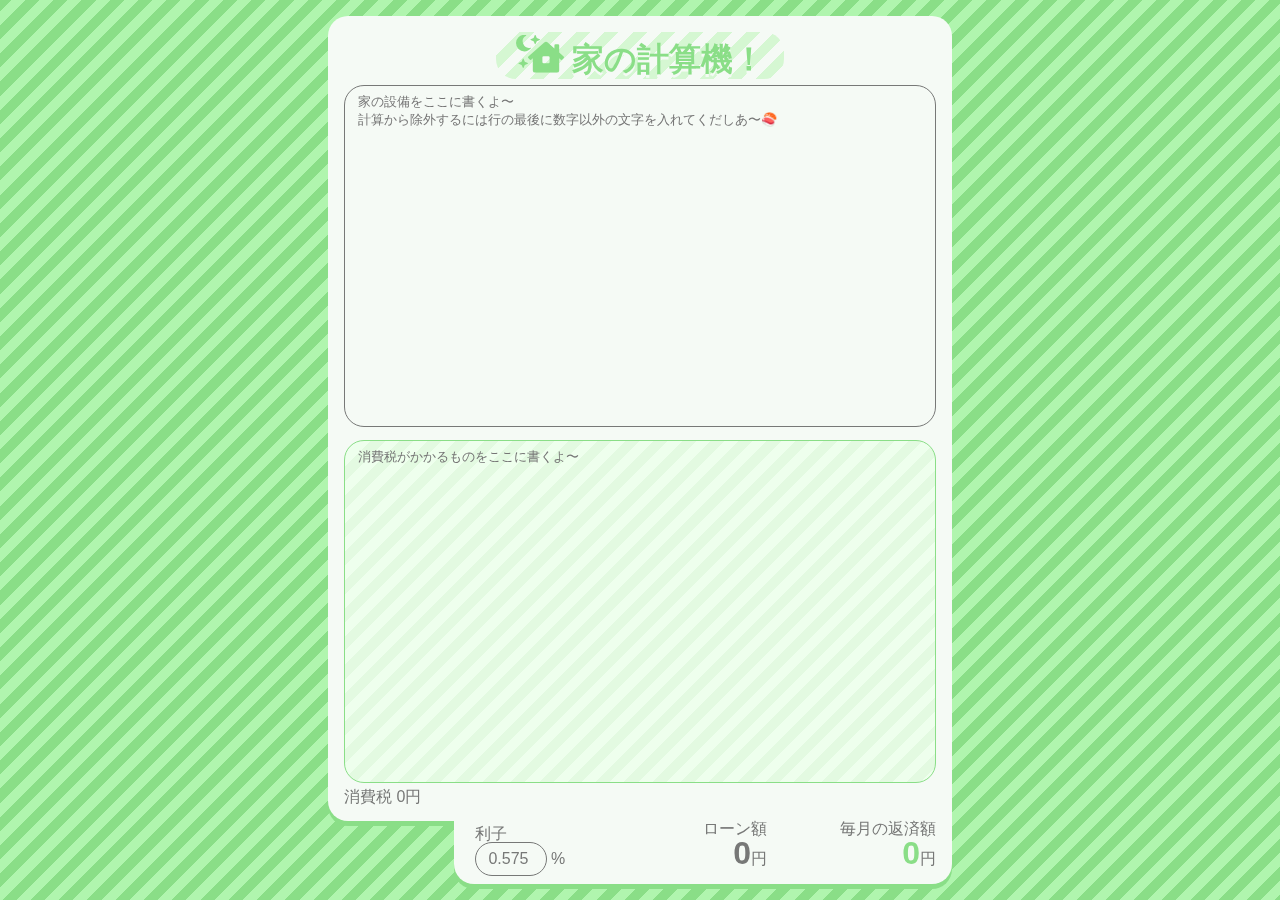
<file: index.html>
<html>
<head>
	<meta charset="utf-8">
	<meta name="viewport" content="width=device-width, initial-scale=1.0, viewport-fit=cover">
	<link rel="stylesheet" href="reset.css">
	<style>
		html {
			height: 100%;
			background-color: #b0f5ae;
			min-height: -webkit-fill-available;
		}

		body {
			text-align: center;
			font-family: sans-serif;
			color: #777877;
			padding: 1em;
		}

		#bgDiv {
			background-image: repeating-linear-gradient(
				-45deg,
				#b0f5ae,
				#b0f5ae 10px,
				#8ade87 10px,
				#8ade87 20px
			);
			position: fixed;
			width: 100%;
			height: 200% !important;
			background-size: cover;
			top: 0;
			left: 0;
		}

		#house {
			width: 1.5em;
			margin-right: 0.25em;
			position: relative;
			top: 50%;
			transform: translateY(-50%);
		}

		#title {
			font-size: 2em;
			font-weight: bold;
			color: #8ade87;
			display: inline-block;
			width: 9em;
			padding: 0em 0 0.1em 0;
			text-shadow: 0 3px #f5faf5;
			align-self: center;
			background: repeating-linear-gradient(
				-45deg,
				#f5faf5,
				#f5faf5 10px,
				#d5f7d2 10px,
				#d5f7d2 20px
			);
			border-radius: 20px;
		}
		#houseIcon {
			background: yellow;
		}

		#div1 {
/*			background: #f5faf5;*/
/*			background: blue;*/
			width: 50%;
			height: 100%;
			position: relative;
			display: flex;
			flex-direction: column;
/*			top: 45%;*/
			left: 50%;
			transform: translateX(-50%);
/*			padding: 1em;*/
			box-sizing: border-box;
			color: inherit;
		}

		#whiteArea {
			display: flex;
			flex: 1;
			flex-direction: column;
/*			height: 100%;*/
			position: relative;
			border-radius: 20px 20px 0 20px;
			padding: 1em;
			box-sizing: border-box;
			color: inherit;			
		}
		#whiteArea, #results {
			background: #f5faf5;
		}

		#contents, #taxedContents {
			width: 100%;
/*			height: 20em;*/
			max-width: 100%;
			font-size: 1em;
			flex: 1;
			border: 1px solid #777877;
			background: inherit;
			border-radius: 20px;
			resize: none;
			padding: 0.5em 1em 0.5em 1em;
			color: inherit;
			margin: 0.5em 0 0.5em 0;
		}

		#taxedContents {
			border-color: #8ade87;
/*			background: #b0f5ae;*/
			background: repeating-linear-gradient(
				-45deg,
				#eeffed,
				#eeffed 10px,
				#e3fae1 10px,
				#e3fae1 20px
			);
			color: #0e470c;
		}

		#taxDiv {
/*			background: pink;*/
			text-align: left;
		}

		#results {
			position: relative;
/*			background: yellow;*/
			align-self: flex-end;
			text-align: right;
/*			width: min-content;*/
/*			right: 0;*/
/*			bottom: -3em;*/
			padding: 0 1em 0.5em 1em;
			box-sizing: border-box;
			border-radius: 0 0 20px 20px;
		}
		#whiteArea, #results {
			box-shadow: 0 5px #8ade87;
		}

		#results > div {
			display: inline-block;
		}

		#whitespace {
			flex-grow: 6 !important;
		}

		.bigText {
			font-weight: bold;
			font-size: 2em;
		}
		.maitsuki {
			color: #8ade87;
		}

		#risiDiv {
/*			background: brown;*/
			text-align: left;
			width: 6em;
			flex-grow: 0.1;
		}
		#loangakuDiv {
/*			background: cyan;*/
			width: 12em;
		}
		#maitsukiDiv {
/*			background: magenta;*/
			width: 10em;
		}
		#loangakuDiv, #maitsukiDiv {
			text-align: right;
			flex-grow: 1;
		}

		#risi {
			line-height: 2em;
			font-size: 1em;
			border: 1px solid #777877;
			border-radius: 20px;
			background: inherit;
			-moz-appearance: textfield;
			color: #777877;
			padding: 0 0 0 0.8em;
			width: 4.5em;
		}

		#spacerDiv {
			display: none;
		}

		@media only screen and (min-device-width: 100px) and (max-device-width: 1000px) {
			#div1 {
				width: 100%;
				transform: translateX(-50%);
			}
			#whiteArea {
				border-radius: 20px 20px 0 0;
			}
			#results {
				width: 100%;
				display: flex;
				flex-flow: row wrap;
			}
			#risiDiv {
				flex-grow: 100;
			}
			#loangakuDiv {
				flex-grow: 1;
			}
			#maitsukiDiv {
				padding-top: 1em;
			}
			#spacerDiv {
				display: block;
				width: 100%;
				height: 1px;
			}
		}

	</style>
</head>
<body onload="changed()">
	<div id="bgDiv"></div>
	<div id="div1">
		<div id="whiteArea">
			<div id="title">
				<img src="house-night.svg" id="house">家の計算機！
			</div>
			<textarea id="contents" name="contents" placeholder="家の設備をここに書くよ〜
計算から除外するには行の最後に数字以外の文字を入れてくだしあ〜🍣" oninput="changed()"></textarea>
			<textarea id="taxedContents" name="taxedContents" placeholder="消費税がかかるものをここに書くよ〜" oninput="changed()"></textarea>
			<div id="taxDiv">消費税 <span id="tax">0</span>円</div>
		</div>
		<div id="results">
			<div id="whitespace"></div>
			<div id="risiDiv">
				利子<br>
				<input type="number" id="risi" name="利子" min="0" max="100" step="0.001" value="0.575" oninput="changed()"> %
			</div>

			<div id="loangakuDiv">
				ローン額<br>
				<span class="bigText" id="loangaku">0</span>円
			</div>
			<div id="spacerDiv"></div>
			<div id="maitsukiDiv">
				毎月の返済額<br>
				<span class="bigText maitsuki" id="maitsuki">0</span>円
			</div>
		</div>
	</div>
</body>
</html>

<script>
	let taxRate = 10/100
	let years = 35

	function changed() {
		let textArea = document.getElementById("contents")
		let taxedTextArea = document.getElementById("taxedContents")

		let regex = /\-?\d+$/gm
		let match
		let risi = document.getElementById("risi").value
		let loangaku = document.getElementById("loangaku")
		let maitsuki = document.getElementById("maitsuki")
		let tax = document.getElementById("tax")

		let contents = textArea.value.replaceAll(",","")
		let taxedContents = taxedTextArea.value.replaceAll(",","")

		let taxedTotal = 0
		let totalTax = 0
		while ((match = regex.exec(taxedContents)) !== null) {
			taxedTotal += parseInt(match[0])
		}
		totalTax = taxedTotal * taxRate
		totalTax = Math.round(totalTax)
		tax.innerHTML = numberWithCommas(totalTax)

		let total = 0
		while ((match = regex.exec(contents)) !== null) {
			total += parseInt(match[0])
		}
		total += taxedTotal
		total += totalTax

		loangaku.innerHTML = numberWithCommas(total)
		if (risi=="" || isNaN(risi)) {
			maitsuki.innerHTML = "???"
		} else {
			//let maitsukiResult = total * (1+risi/100) / (12*years)
			let getsuri = risi/100/12
			let maitsukiResult = total * getsuri * Math.pow(1+getsuri,12*years)/(Math.pow(1+getsuri,12*years)-1)
			maitsuki.innerHTML = numberWithCommas(Math.round(maitsukiResult))
		}
	}

	function numberWithCommas(x) { return x.toString().replace(/\B(?=(\d{3})+(?!\d))/g, ",") }
</script>
</file>
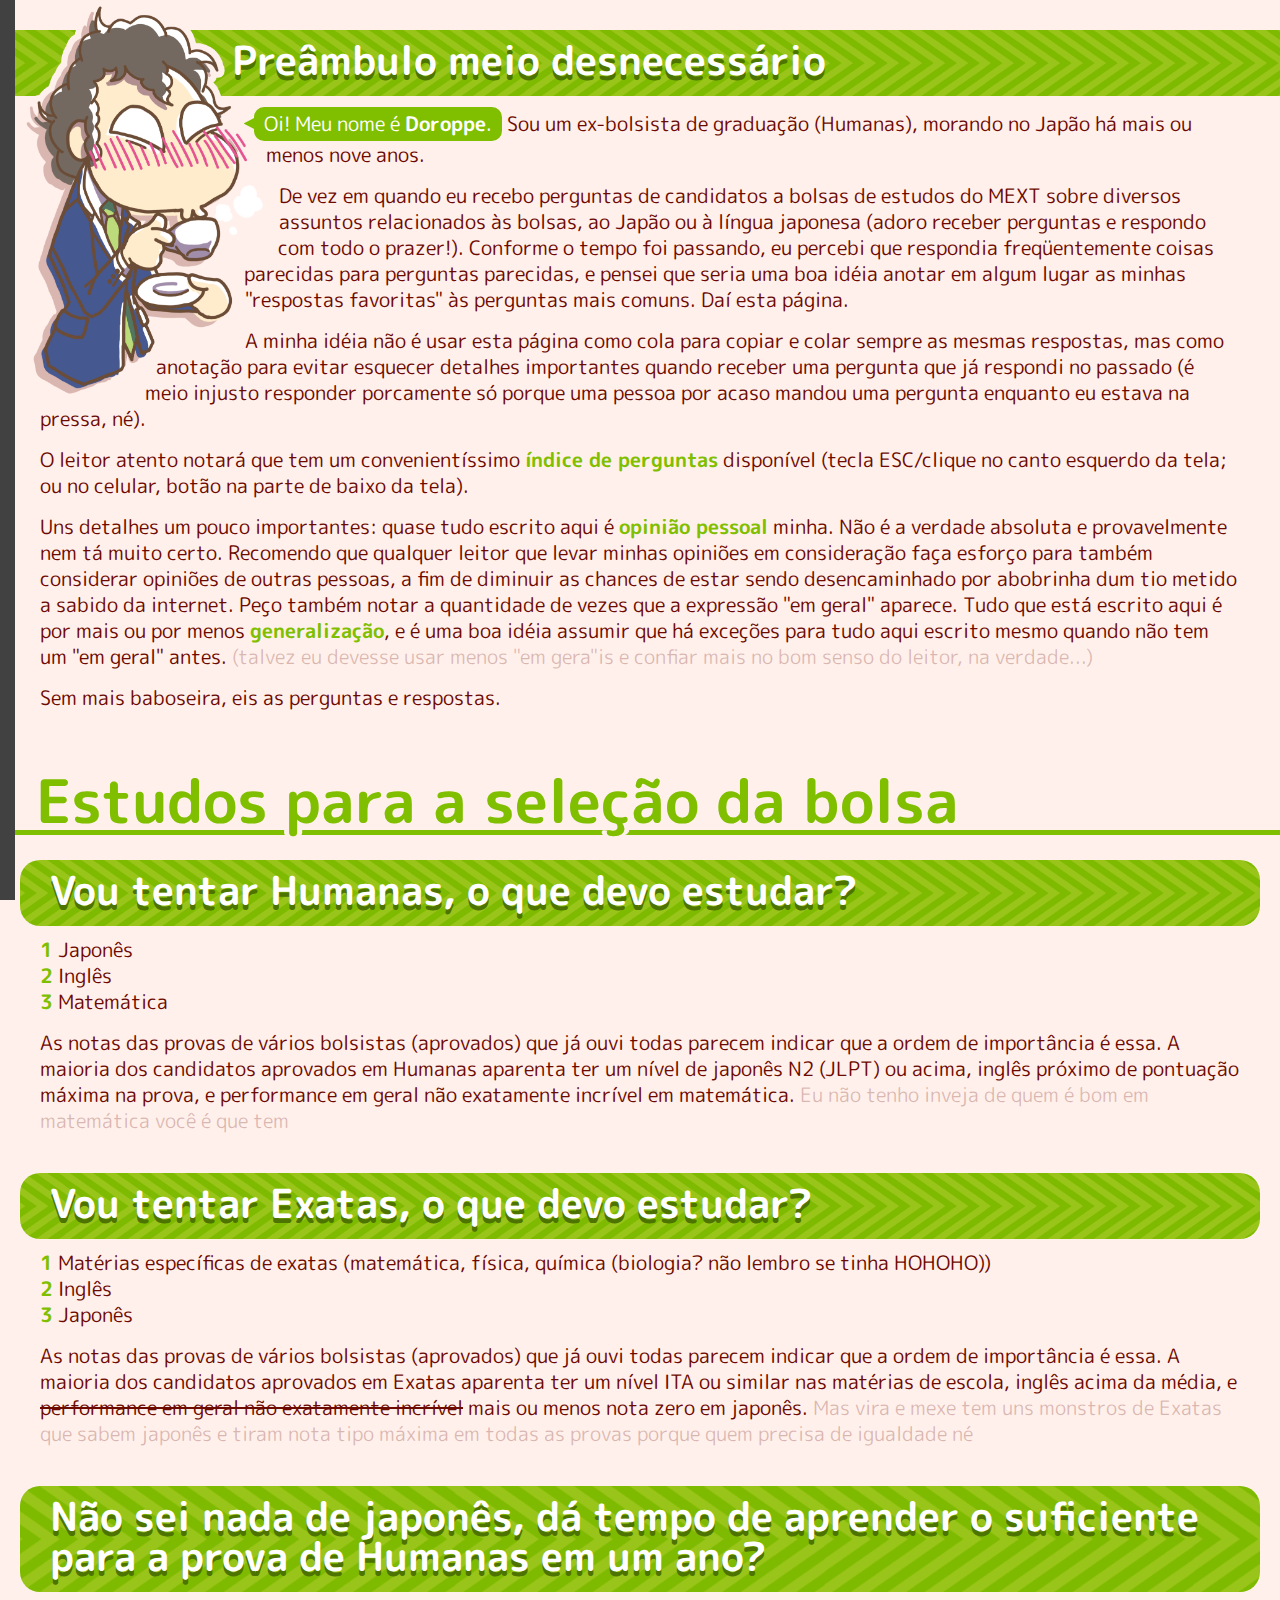
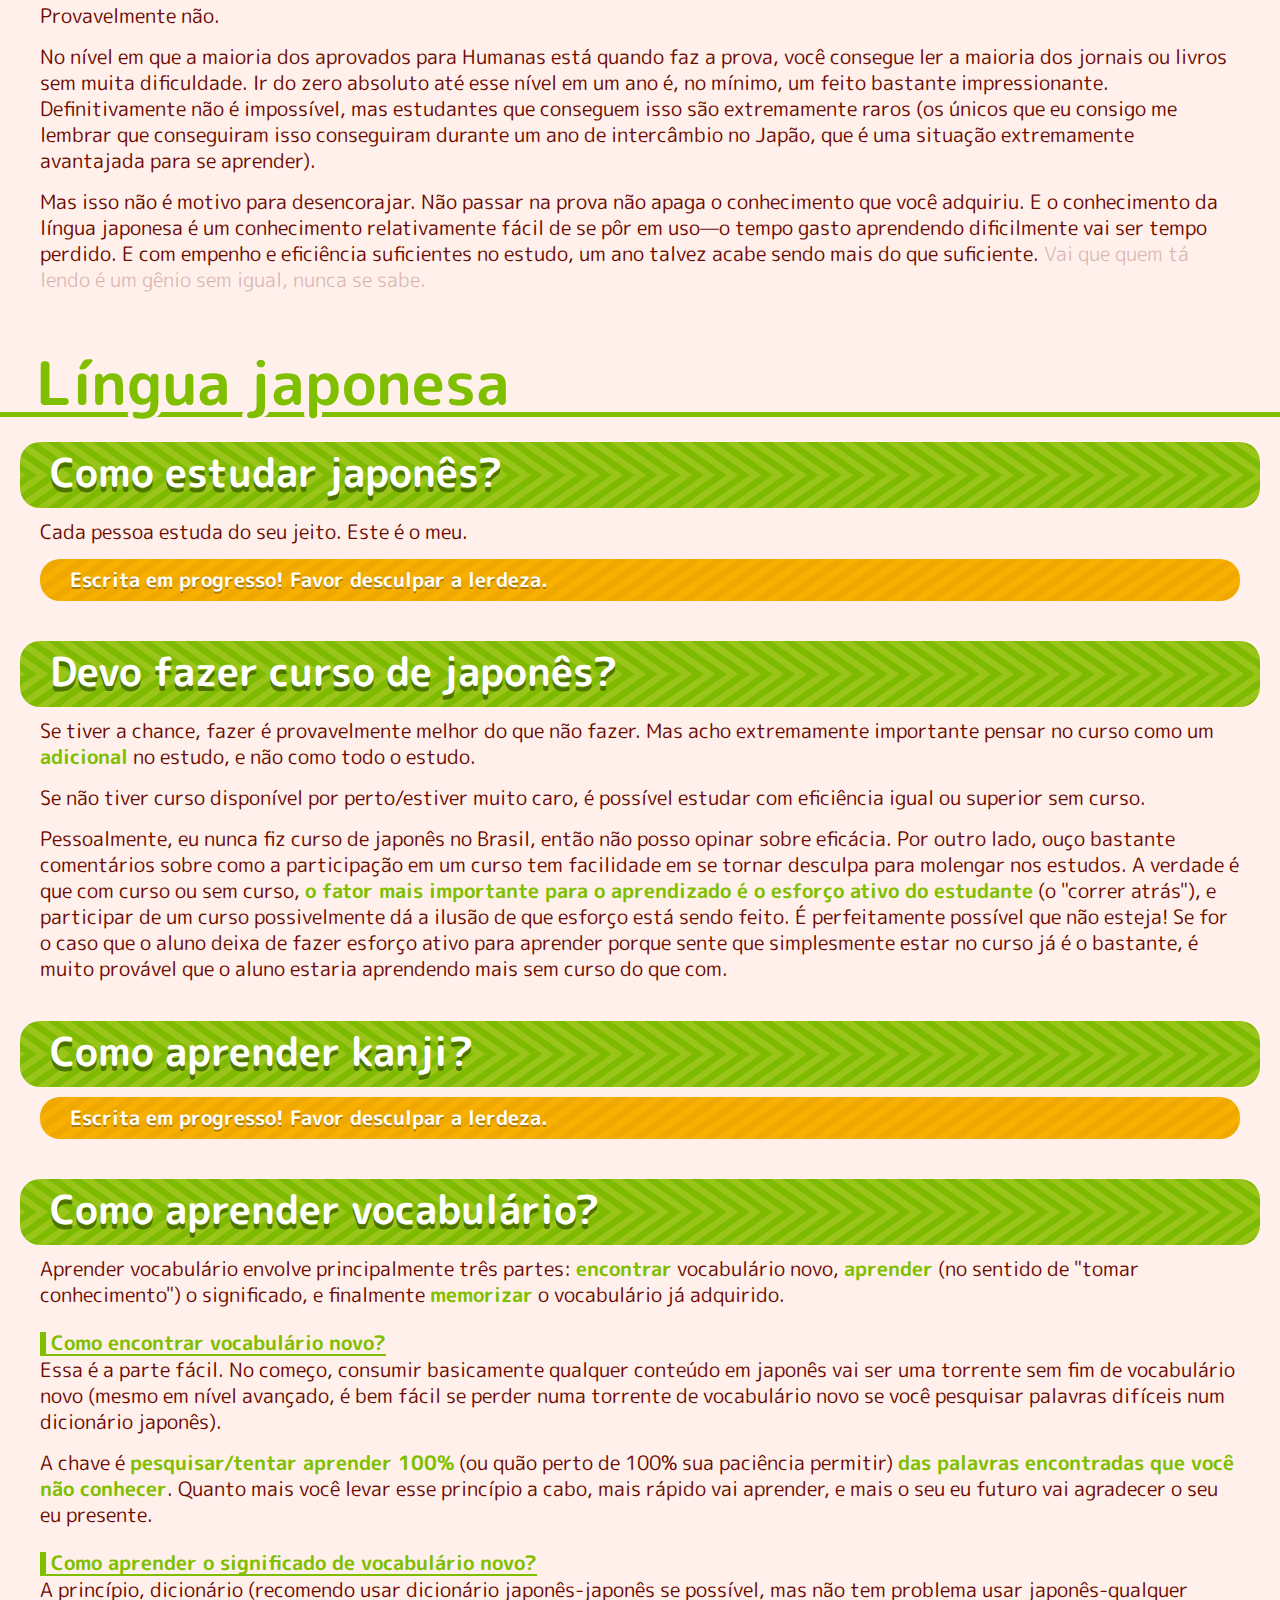
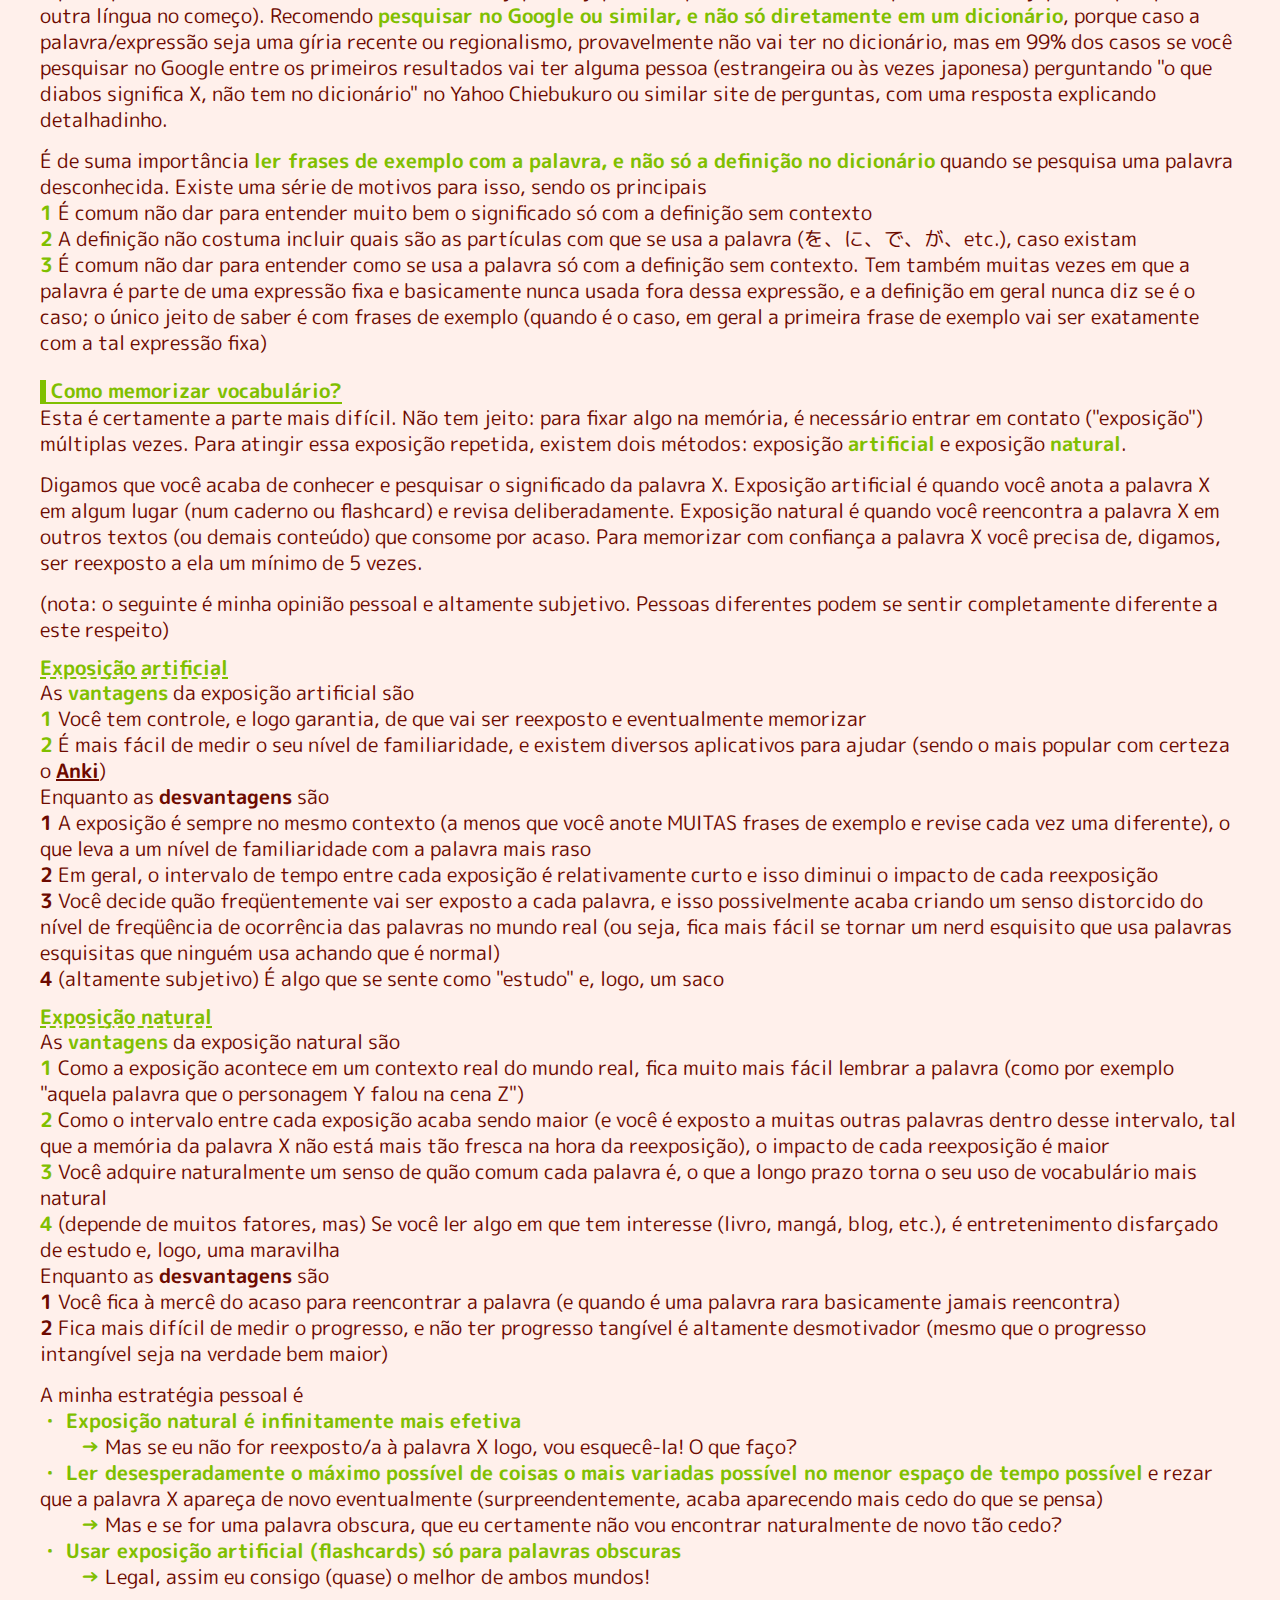
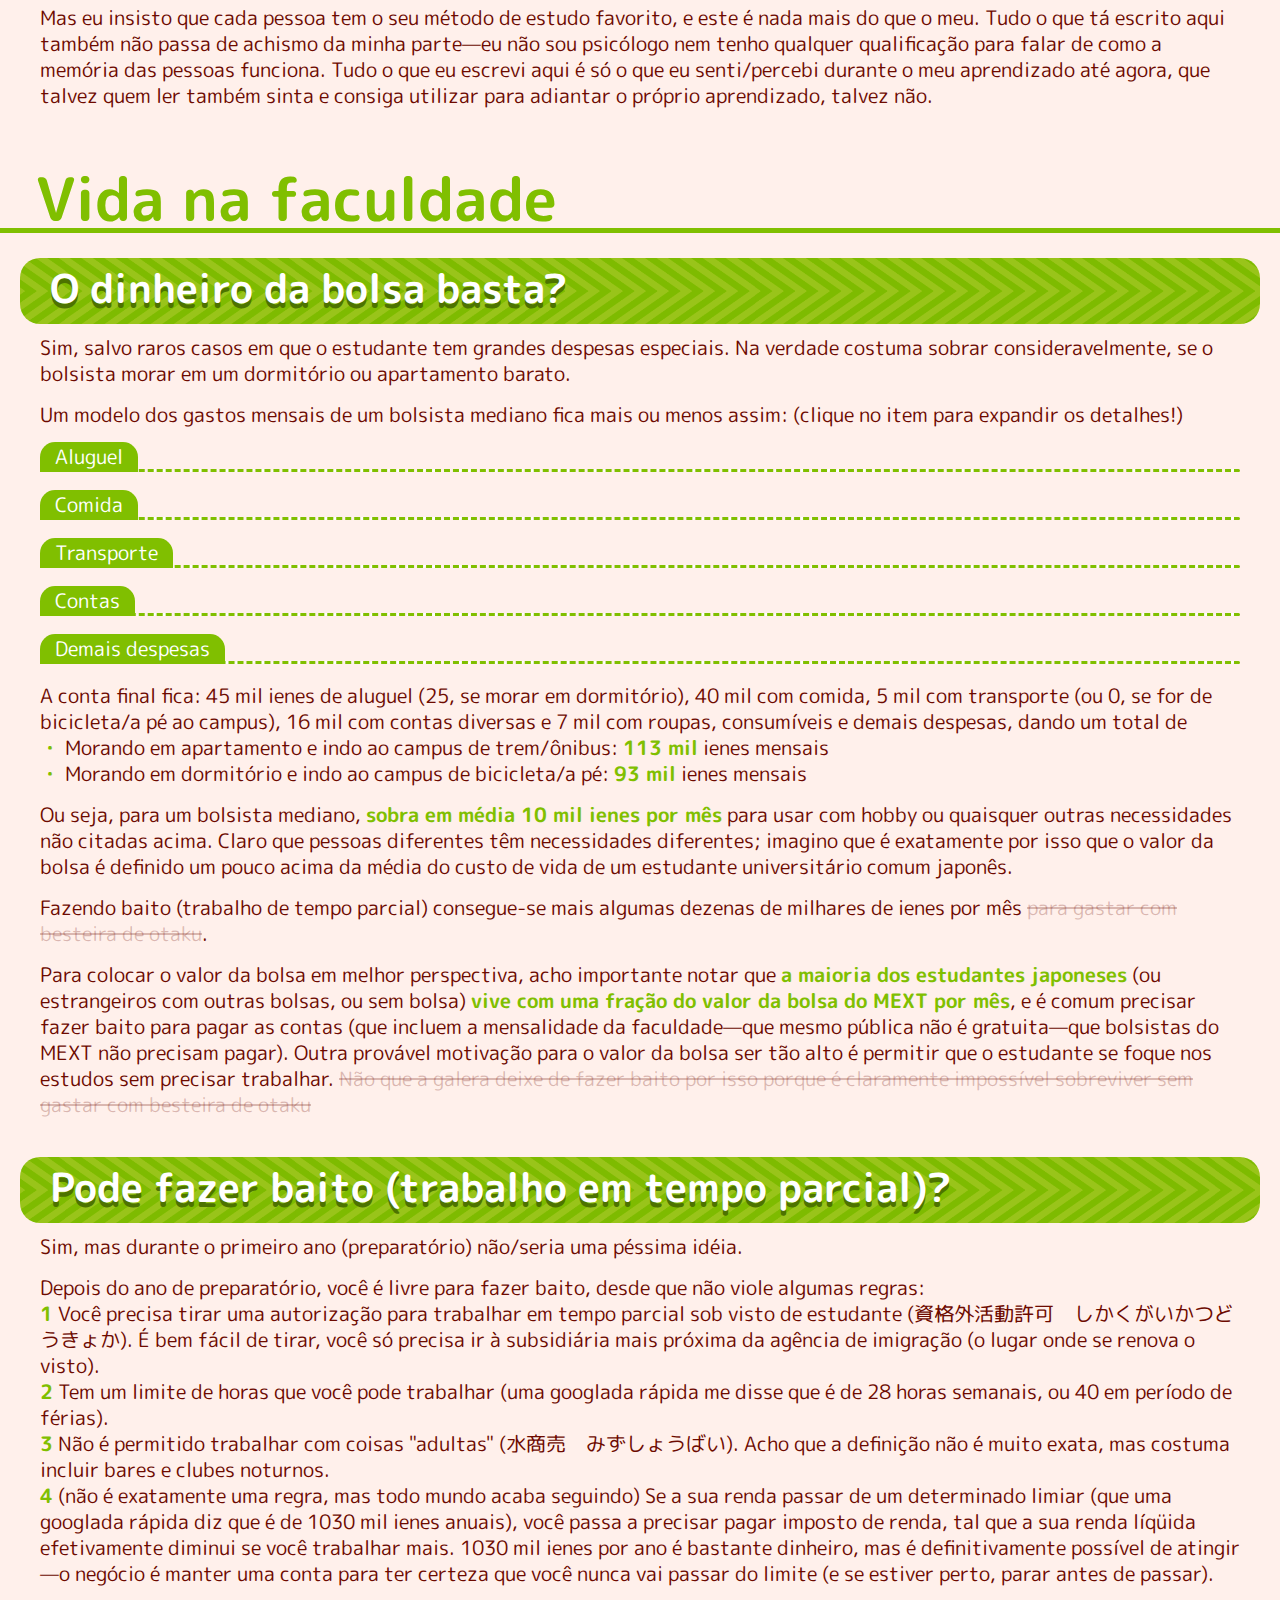
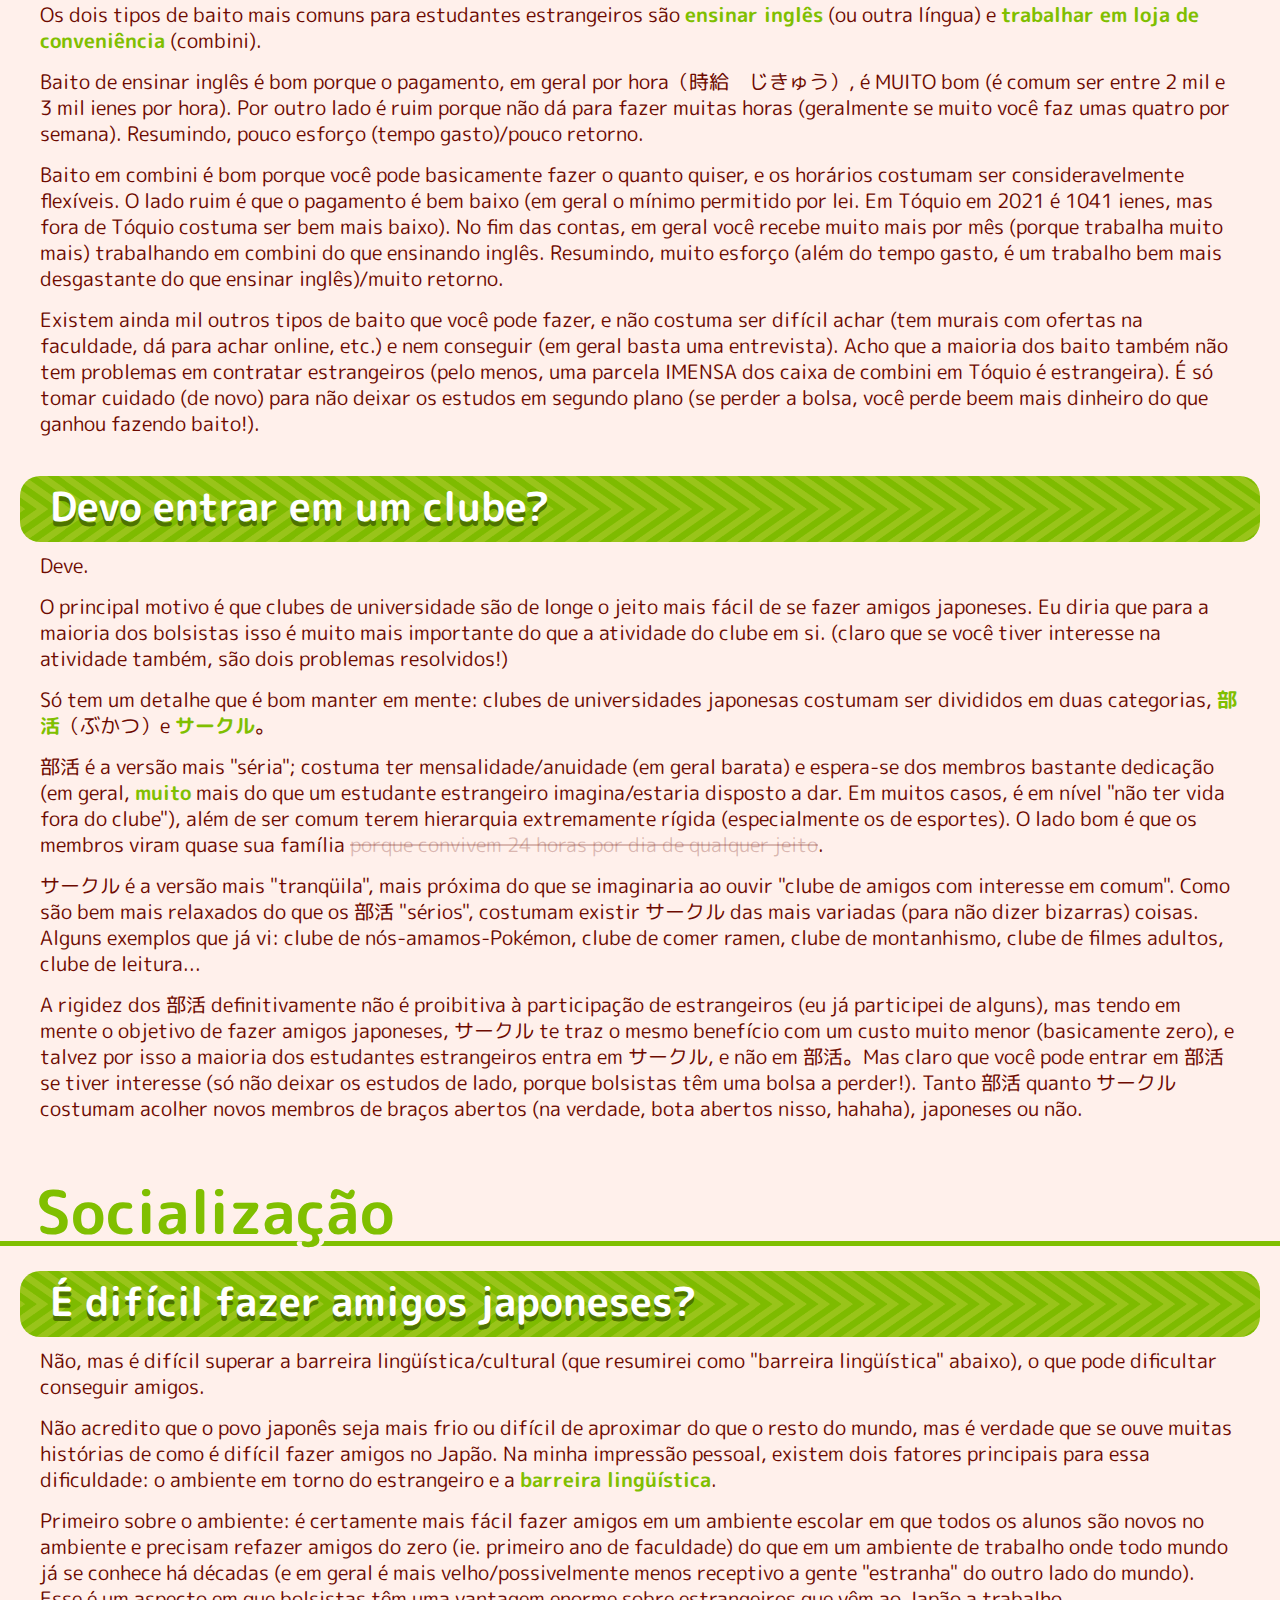
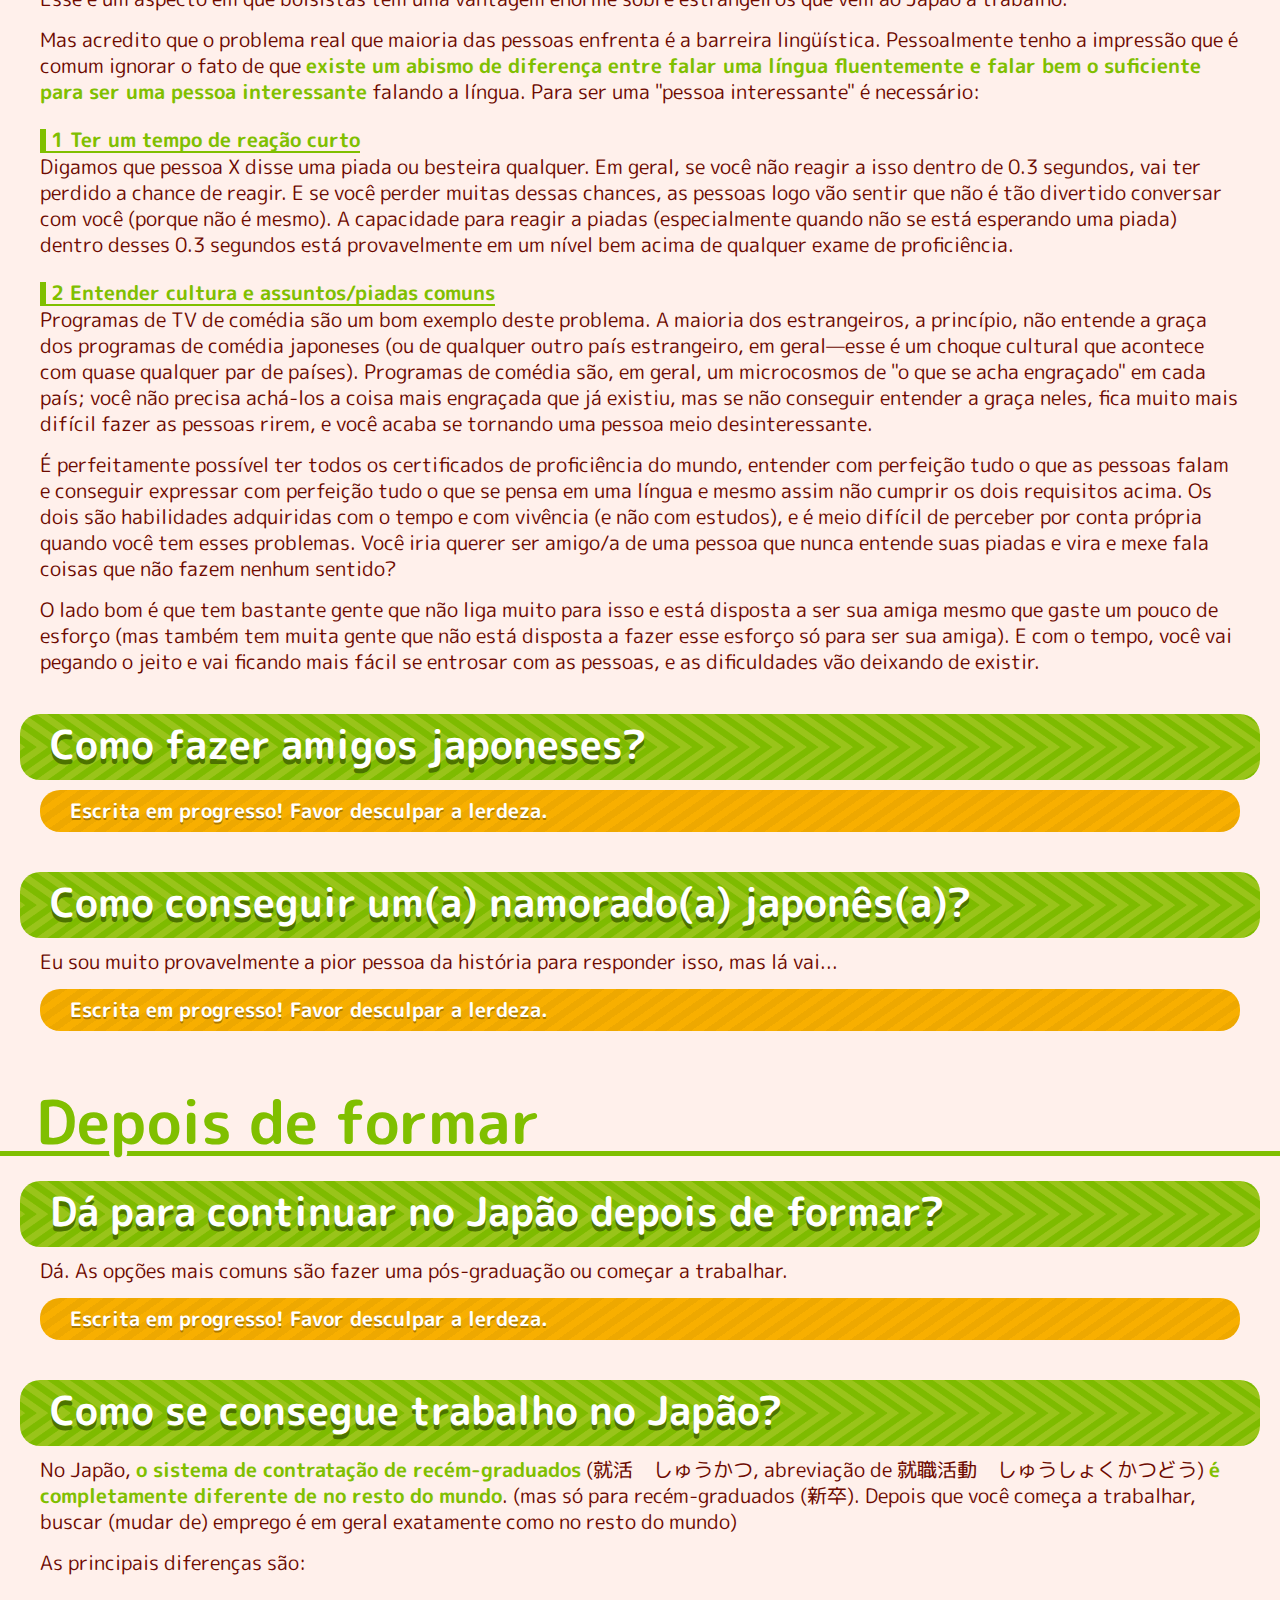
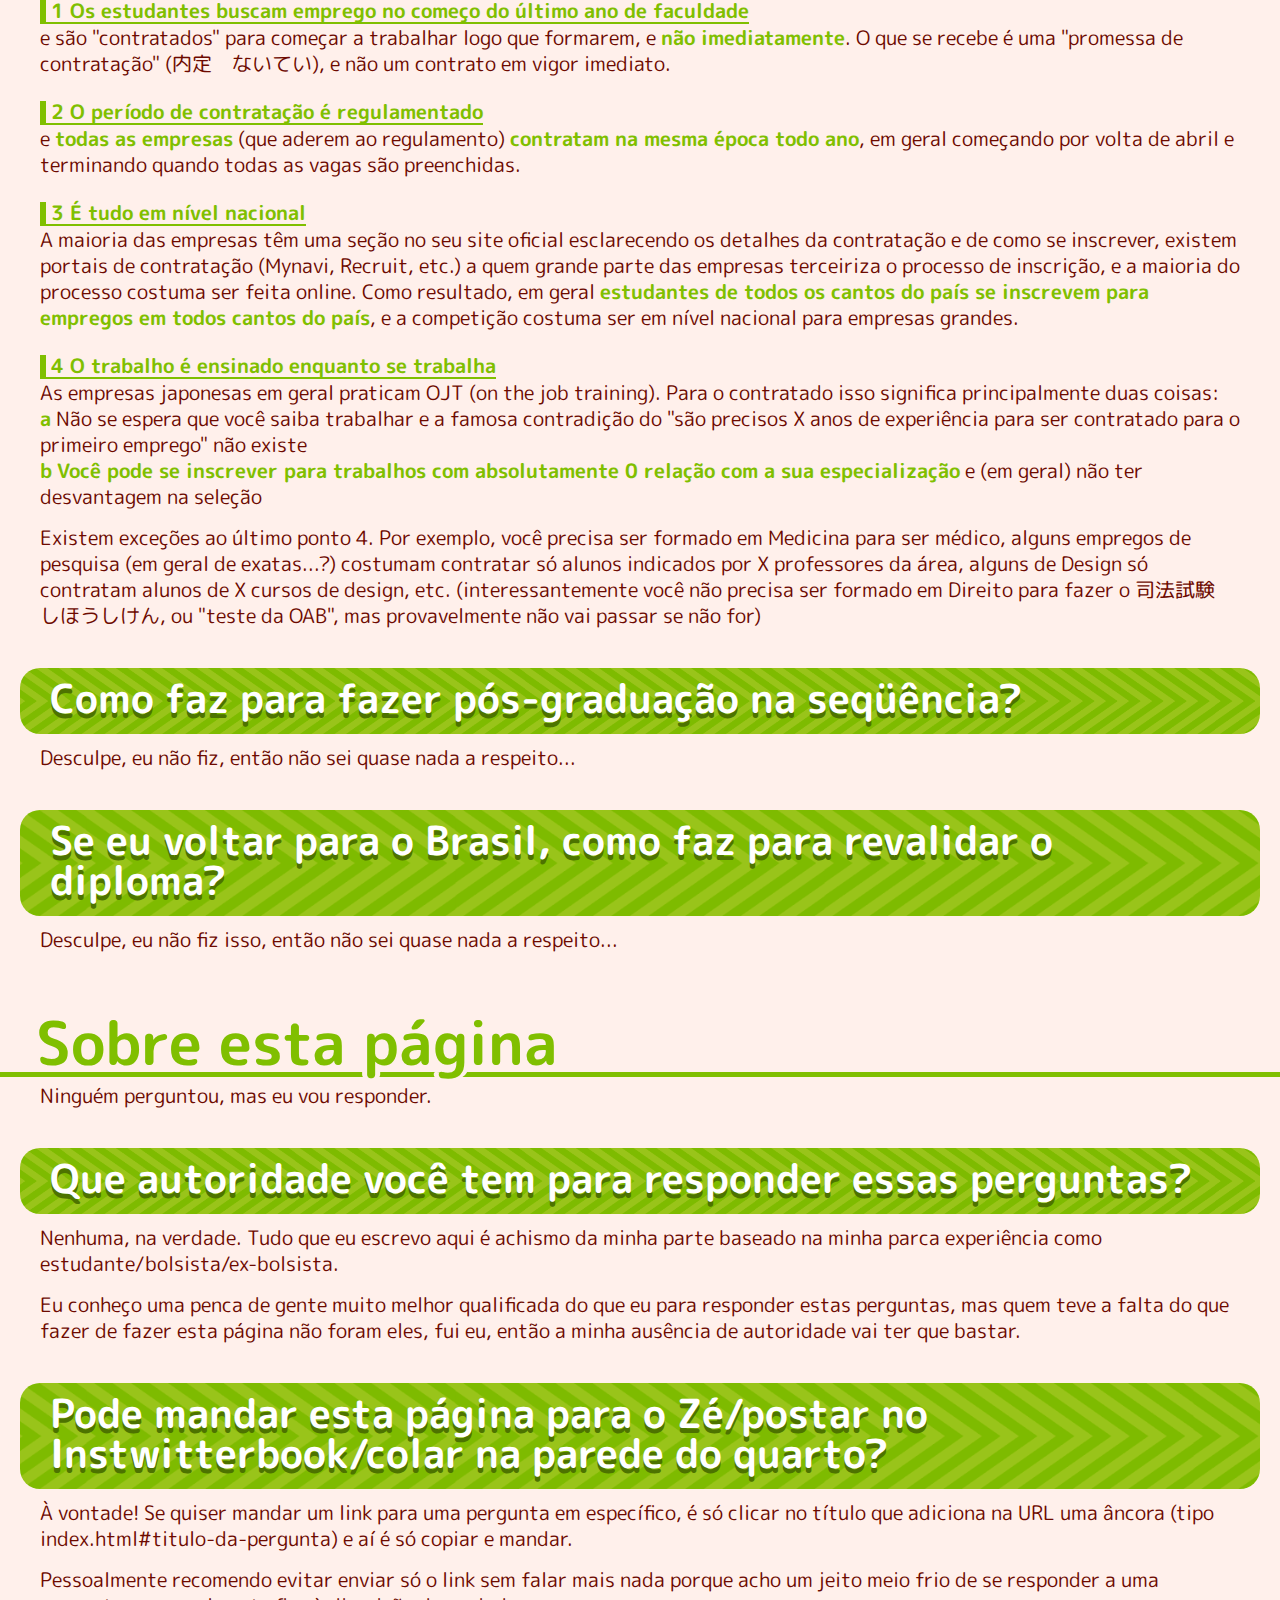
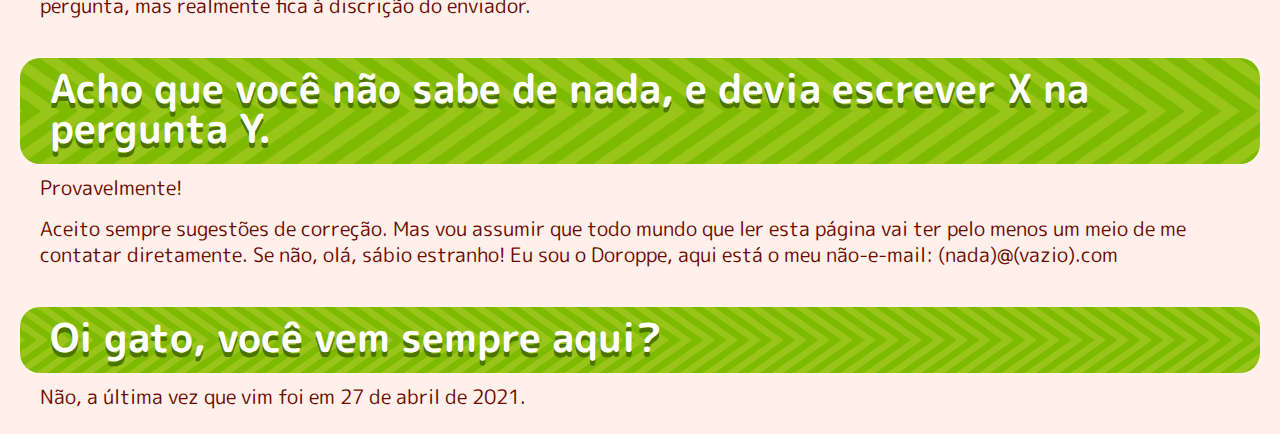
<file: old_index.html>
<!doctype html>

<html lang="pt">
<head>
  <meta charset="utf-8">
  <title>Perguntas que recebo freqüentemente sobre bolsas de estudo do MEXT</title>
  <meta name="description" content="Perguntas que recebo freqüentemente sobre bolsas de estudo do MEXT">
  <meta name="author" content="SitePoint">
  <link rel="stylesheet" href="https://use.fontawesome.com/releases/v5.15.3/css/all.css" integrity="sha384-SZXxX4whJ79/gErwcOYf+zWLeJdY/qpuqC4cAa9rOGUstPomtqpuNWT9wdPEn2fk" crossorigin="anonymous">
  <link rel="stylesheet" href="styles.css">
  <link rel="stylesheet" href="mobile.css">
  <script src="https://ajax.googleapis.com/ajax/libs/jquery/3.5.1/jquery.min.js"></script>
  <script>
  	function updateReturnToTopOpacity() {
  		var scrollPos = $(window).scrollTop();
  		$("#returnTop").css('bottom', Math.min(scrollPos/3.0 - 200, 0));
  	}

  	function addLinksToQuestions() {
  		$("h2").each(function(i, l) {
  			if (typeof $(this).attr("id") !== 'undefined') {
  				$(this).wrapInner( "<a href='#" + $(this).attr('id') + "'></a>" );
  			}
  		});
  	}

	function scrollToQuestion(question) {
		if ($("#mobileTableOfContents").css("display") == "block") {
			closeMobileTableOfContents();
			rememberedYScrollPosition = $("#" + question).offset().top;
			$([document.documentElement, document.body]).animate({
				scrollTop: rememberedYScrollPosition
			}, 200);
		} else {
			closeTableOfContents();
			$([document.documentElement, document.body]).animate({
				scrollTop: $("#" + question).offset().top
			}, 200);
		}
  	}

  	function generateTableOfContents(tableOfContents) {
  		var finalString = '<a href="index.html">Topo</a>';
  		//$("#"+tableOfContents).append('<a href="index.html">Topo</a>');

  		var numberOfTopics = 0;

		$("h1, h2").each(function(i, l) {
			if ($(this).is("h1")) {
				if (numberOfTopics>0) {
					//alert("Ended previous topic div!");
					//$("#"+tableOfContents).append("</div>");
					finalString += "</div>";
				}
				//$("#"+tableOfContents).append('<div class="tableOfContentsTopicDiv"><span class="tableOfContentsTopic"><b class="red">・</b> ' + $(this).text() + '</span>');
				finalString += '<div class="tableOfContentsTopicDiv"><span class="tableOfContentsTopic"><b class="colored">・</b> ' + $(this).text() + '</span>';

				//alert("Started div " + $(this).text() + "!");
				numberOfTopics++;
			}
			if ($(this).is("h2")) {
				if (typeof $(this).attr("id") !== 'undefined') {
					//alert("Added question " + $(this).text() + "!");
					//$("#"+tableOfContents).append('<a href="javascript:scrollToQuestion(\'' + $(this).attr("id") + '\')">' + $(this).text() + '</a>');
					finalString += '<a id="' + $(this).attr("id") + '_link" href="javascript:scrollToQuestion(\'' + $(this).attr("id") + '\')">' + $(this).text() + '</a>';
				}
			}
		});

		//$("#"+tableOfContents).append('</div><br>');
		finalString += '</div><br>';
		$("#"+tableOfContents).append(finalString);
  	}

  	function openTableOfContents() {
  		//$("#tableOfContents").css("display", "block");
  		$("#tableOfContents").css("left", "0em");
  		$("#closeTableOfContents").css("left", "10em");
  		$("#openTableOfContentsButton").css("display", "none");
  		tableOfContentsOpened=true;
  	}
  	function closeTableOfContents() {
  		//$("#tableOfContents").css("display", "none");
  		$("#tableOfContents").css("left", "-28em");
  		$("#closeTableOfContents").css("left", "-5em");
  		$("#openTableOfContentsButton").css("display", "block");
  		tableOfContentsOpened=false;
  	}

  	var rememberedYScrollPosition = 0;
  	function openMobileTableOfContents() {
  		rememberedYScrollPosition = $(window).scrollTop(); 

  		$("#mobileTableOfContents").css("display", "block");
  		$("#returnTop").css("display", "none");
  		$("#returnTopPadding").css("display", "none");
  		$("#contents").css("display", "none");

  		$("body").css("background-image", "linear-gradient(to right, #272727 80%, #202020)");

  		window.scrollTo(0, 0);
  	}
  	function closeMobileTableOfContents() {
  		$("#mobileTableOfContents").css("display", "none");
  		$("#returnTop").css("display", "flex");
  		$("#returnTopPadding").css("display", "block");
  		$("#contents").css("display", "block");

  		$("body").css("background-image", "none");

  		window.scrollTo(0, rememberedYScrollPosition);
  	}


	$( document ).ready(function() {
		addLinksToQuestions();
		addPanelButtons();
		generateTableOfContents("tableOfContents");
		generateTableOfContents("mobileTableOfContents");
	});

  	window.addEventListener("scroll", function() {
  		updateReturnToTopOpacity();
  		updateCurrentQuestion();
  	});

	document.onkeydown = function(evt) {
		evt = evt || window.event;
		if (evt.keyCode == 27) {
			toggleTableOfContents();
		}
	};

	function updateCurrentQuestion() {
		var selects = $("h2");
		var scrollBottom = $(window).scrollTop() + $(window).height();

		$(".currentQuestion").removeClass("currentQuestion");
		$(".currentTopic").removeClass("currentTopic");
		selects.each(function(i, h) {
			var linkID = $(this).attr("id") + "_link";
			var linkElement = $("#"+linkID);

			if (($(this).offset().top <= $(window).scrollTop() && selects.eq(i+1).offset().top > $(window).scrollTop()) ||
				($(this).offset().top >= $(window).scrollTop() && $(this).offset().top <= scrollBottom)) {
				linkElement.addClass("currentQuestion");
				linkElement.parent().addClass("currentTopic");
			}
		});
	}

	var tableOfContentsOpened=false;
	function toggleTableOfContents() {
		if (tableOfContentsOpened) { closeTableOfContents(); }
		else { openTableOfContents(); }
	}

	var panelTimeouts = [];
	var openPanels = [];
	function togglePanel(panelName) {
		if (panelTimeouts.hasOwnProperty(panelName)) {
			clearTimeout(panelTimeouts[panelName]);
		}

		if (!openPanels.hasOwnProperty(panelName)) {
			openPanels[panelName] = true;

			$("#"+panelName).css("transition", "max-height 0.25s ease-in-out");
			$("#"+panelName).css("max-height", $(window).height());
			$("#"+panelName).css("border-bottom-width", "3px");

			panelTimeouts[panelName] = setTimeout(function(){
				$("#"+panelName).css("transition", "max-height 0.25s ease-in-out");
				$("#"+panelName).css("max-height", "none");

				delete panelTimeouts[panelName];
			}, 510);
		}
		else {
			delete openPanels[panelName];

			$("#"+panelName).css("transition", "max-height 0s ease-in-out");
			$("#"+panelName).css("max-height", $("#"+panelName).height());

			panelTimeouts[panelName] = setTimeout(function(){
				$("#"+panelName).css("transition", "max-height 0.25s ease-in-out");
				$("#"+panelName).css("max-height", "0px");
				$("#"+panelName).css("border-bottom-width", "0px");

				delete panelTimeouts[panelName];
			}, 100);
		}
	}

	function addPanelButtons() {
  		$(".panel").each(function(i, p) {
  			$(this).before( "<a href='javascript:togglePanel(\"" + $(this).attr('id') + "\")' class='panelButton'>" + $(this).attr("data-name") + "</a>" );
  		});
	}

  </script>
</head>

<body>
<div id="everything">
	<a href="javascript:openTableOfContents()"><div id="openTableOfContentsButton"><i class="fas fa-chevron-right"></i></div></a>
	<div id="tableOfContents"><a id="closeTableOfContents" class="closeTableOfContents" href="javascript:closeTableOfContents()"><i class="fas fa-window-close"></i></a></div>
	<div id="mobileTableOfContents"><a class="closeMobileTableOfContents" href="javascript:closeMobileTableOfContents()"><i class="fas fa-window-close"></i></a></div>

	<div id="contents" class="text">
		<div id="blurb" class="text">
			<img id="doroppe" src="doroppe.png" alt="Doroppe">
			<h4 class="preamble"><a href="index.html">Preâmbulo meio desnecessário</a></h4>
			<p><span id="doroppeBubble"><span id="doroppeBubblePoint"></span>Oi! Meu nome é <b>Doroppe</b>.</span> Sou um ex-bolsista de graduação (Humanas), morando no Japão há mais ou menos nove anos.</p>

			<p>De vez em quando eu recebo perguntas de candidatos a bolsas de estudos do MEXT sobre diversos assuntos relacionados às bolsas, ao Japão ou à língua japonesa (adoro receber perguntas e respondo com todo o prazer!). Conforme o tempo foi passando, eu percebi que respondia freqüentemente coisas parecidas para perguntas parecidas, e pensei que seria uma boa idéia anotar em algum lugar as minhas "respostas favoritas" às perguntas mais comuns. Daí esta página.</p>

			<p>A minha idéia não é usar esta página como cola para copiar e colar sempre as mesmas respostas, mas como anotação para evitar esquecer detalhes importantes quando receber uma pergunta que já respondi no passado (é meio injusto responder porcamente só porque uma pessoa por acaso mandou uma pergunta enquanto eu estava na pressa, né).</p>

			<p>O leitor atento notará que tem um convenientíssimo <b>índice de perguntas</b> disponível (tecla ESC/clique no canto esquerdo da tela; ou no celular, botão na parte de baixo da tela).</p>

			<p>Uns detalhes um pouco importantes: quase tudo escrito aqui é <b>opinião pessoal</b> minha. Não é a verdade absoluta e provavelmente nem tá muito certo. Recomendo que qualquer leitor que levar minhas opiniões em consideração faça esforço para também considerar opiniões de outras pessoas, a fim de diminuir as chances de estar sendo desencaminhado por abobrinha dum tio metido a sabido da internet. Peço também notar a quantidade de vezes que a expressão "em geral" aparece. Tudo que está escrito aqui é por mais ou por menos <b>generalização</b>, e é uma boa idéia assumir que há exceções para tudo aqui escrito mesmo quando não tem um "em geral" antes. <span class="weak">(talvez eu devesse usar menos "em gera"is e confiar mais no bom senso do leitor, na verdade...)</span></p>

			<p>Sem mais baboseira, eis as perguntas e respostas.</p>
		</div>
		<h1>Estudos para a seleção da bolsa</h1>
		<h2 id="vou-tentar-humanas-o-que-devo-estudar">Vou tentar Humanas, o que devo estudar?</h2>
		<p><b>1</b> Japonês<br>
		<b>2</b> Inglês<br>
		<b>3</b> Matemática</p>

		<p>As notas das provas de vários bolsistas (aprovados) que já ouvi todas parecem indicar que a ordem de importância é essa. A maioria dos candidatos aprovados em Humanas aparenta ter um nível de japonês N2 (JLPT) ou acima, inglês próximo de pontuação máxima na prova, e performance em geral não exatamente incrível em matemática. <span class="weak">Eu não tenho inveja de quem é bom em matemática você é que tem</span></p>

		<h2 id="vou-tentar-exatas-o-que-devo-estudar">Vou tentar Exatas, o que devo estudar?</h2>
		<p><b>1</b> Matérias específicas de exatas (matemática, física, química (biologia? não lembro se tinha HOHOHO))<br>
		<b>2</b> Inglês<br>
		<b>3</b> Japonês</p>

		<p>As notas das provas de vários bolsistas (aprovados) que já ouvi todas parecem indicar que a ordem de importância é essa. A maioria dos candidatos aprovados em Exatas aparenta ter um nível ITA ou similar nas matérias de escola, inglês acima da média, e <span class="linethrough">performance em geral não exatamente incrível</span> mais ou menos nota zero em japonês. <span class="weak">Mas vira e mexe tem uns monstros de Exatas que sabem japonês e tiram nota tipo máxima em todas as provas porque quem precisa de igualdade né</span></p>

		<h2 id="nao-sei-nada-de-japones-da-tempo-de-aprender-o-suficiente-para-a-prova-de-humanas-em-um-ano">Não sei nada de japonês, dá tempo de aprender o suficiente para a prova de Humanas em um ano?</h2>
		<p>Provavelmente não.</p>
		<p>No nível em que a maioria dos aprovados para Humanas está quando faz a prova, você consegue ler a maioria dos jornais ou livros sem muita dificuldade. Ir do zero absoluto até esse nível em um ano é, no mínimo, um feito bastante impressionante. Definitivamente não é impossível, mas estudantes que conseguem isso são extremamente raros (os únicos que eu consigo me lembrar que conseguiram isso conseguiram durante um ano de intercâmbio no Japão, que é uma situação extremamente avantajada para se aprender).</p>
		<p>Mas isso não é motivo para desencorajar. Não passar na prova não apaga o conhecimento que você adquiriu. E o conhecimento da língua japonesa é um conhecimento relativamente fácil de se pôr em uso—o tempo gasto aprendendo dificilmente vai ser tempo perdido. E com empenho e eficiência suficientes no estudo, um ano talvez acabe sendo mais do que suficiente. <span class="weak">Vai que quem tá lendo é um gênio sem igual, nunca se sabe.</span></p>


		<h1>Língua japonesa</h1>
		<h2 id="como-estudar-japones">Como estudar japonês?</h2>
		<p>Cada pessoa estuda do seu jeito. Este é o meu.</p>
		<div class="alert"><span><i class="fas fa-exclamation-triangle"></i></span><span>Escrita em progresso! Favor desculpar a lerdeza.</span></div>

		<h2 id="devo-fazer-curso-de-japones">Devo fazer curso de japonês?</h2>
		<p>Se tiver a chance, fazer é provavelmente melhor do que não fazer. Mas acho extremamente importante pensar no curso como um <b>adicional</b> no estudo, e não como todo o estudo.</p>

		<p>Se não tiver curso disponível por perto/estiver muito caro, é possível estudar com eficiência igual ou superior sem curso.</p>

		<p>Pessoalmente, eu nunca fiz curso de japonês no Brasil, então não posso opinar sobre eficácia. Por outro lado, ouço bastante comentários sobre como a participação em um curso tem facilidade em se tornar desculpa para molengar nos estudos. A verdade é que com curso ou sem curso, <b>o fator mais importante para o aprendizado é o esforço ativo do estudante</b> (o "correr atrás"), e participar de um curso possivelmente dá a ilusão de que esforço está sendo feito. É perfeitamente possível que não esteja! Se for o caso que o aluno deixa de fazer esforço ativo para aprender porque sente que simplesmente estar no curso já é o bastante, é muito provável que o aluno estaria aprendendo mais sem curso do que com.</p>

		<h2 id="como-aprender-kanji">Como aprender kanji?</h2>
		<div class="alert"><span><i class="fas fa-exclamation-triangle"></i></span><span>Escrita em progresso! Favor desculpar a lerdeza.</span></div>

		<h2 id="como-aprender-vocabulario">Como aprender vocabulário?</h2>
		<p>Aprender vocabulário envolve principalmente três partes: <b>encontrar</b> vocabulário novo, <b>aprender</b> (no sentido de "tomar conhecimento") o significado, e finalmente <b>memorizar</b> o vocabulário já adquirido.</p>

		<h3>Como encontrar vocabulário novo?</h3>
		<p>Essa é a parte fácil. No começo, consumir basicamente qualquer conteúdo em japonês vai ser uma torrente sem fim de vocabulário novo (mesmo em nível avançado, é bem fácil se perder numa torrente de vocabulário novo se você pesquisar palavras difíceis num dicionário japonês).</p>

		<p>A chave é <b>pesquisar/tentar aprender 100%</b> (ou quão perto de 100% sua paciência permitir) <b>das palavras encontradas que você não conhecer</b>. Quanto mais você levar esse princípio a cabo, mais rápido vai aprender, e mais o seu eu futuro vai agradecer o seu eu presente.</p>

		<h3>Como aprender o significado de vocabulário novo?</h3>
		<p>A princípio, dicionário (recomendo usar dicionário japonês-japonês se possível, mas não tem problema usar japonês-qualquer outra língua no começo). Recomendo <b>pesquisar no Google ou similar, e não só diretamente em um dicionário</b>, porque caso a palavra/expressão seja uma gíria recente ou regionalismo, provavelmente não vai ter no dicionário, mas em 99% dos casos se você pesquisar no Google entre os primeiros resultados vai ter alguma pessoa (estrangeira ou às vezes japonesa) perguntando "o que diabos significa X, não tem no dicionário" no Yahoo Chiebukuro ou similar site de perguntas, com uma resposta explicando detalhadinho.</p>

		<p>É de suma importância <b>ler frases de exemplo com a palavra, e não só a definição no dicionário</b> quando se pesquisa uma palavra desconhecida. Existe uma série de motivos para isso, sendo os principais<br>
		<b>1</b> É comum não dar para entender muito bem o significado só com a definição sem contexto<br>
		<b>2</b> A definição não costuma incluir quais são as partículas com que se usa a palavra (を、に、で、が、etc.), caso existam<br>
		<b>3</b> É comum não dar para entender como se usa a palavra só com a definição sem contexto. Tem também muitas vezes em que a palavra é parte de uma expressão fixa e basicamente nunca usada fora dessa expressão, e a definição em geral nunca diz se é o caso; o único jeito de saber é com frases de exemplo (quando é o caso, em geral a primeira frase de exemplo vai ser exatamente com a tal expressão fixa)</p>

		<h3>Como memorizar vocabulário?</h3>
		<p>Esta é certamente a parte mais difícil. Não tem jeito: para fixar algo na memória, é necessário entrar em contato ("exposição") múltiplas vezes. Para atingir essa exposição repetida, existem dois métodos: exposição <b>artificial</b> e exposição <b>natural</b>.</p>

		<p>Digamos que você acaba de conhecer e pesquisar o significado da palavra X. Exposição artificial é quando você anota a palavra X em algum lugar (num caderno ou flashcard) e revisa deliberadamente. Exposição natural é quando você reencontra a palavra X em outros textos (ou demais conteúdo) que consome por acaso. Para memorizar com confiança a palavra X você precisa de, digamos, ser reexposto a ela um mínimo de 5 vezes.</p>

		<p>(nota: o seguinte é minha opinião pessoal e altamente subjetivo. Pessoas diferentes podem se sentir completamente diferente a este respeito)</p>

		<h4>Exposição artificial</h4>
		<p>As <b>vantagens</b> da exposição artificial são<br>
		<b>1</b> Você tem controle, e logo garantia, de que vai ser reexposto e eventualmente memorizar<br>
		<b>2</b> É mais fácil de medir o seu nível de familiaridade, e existem diversos aplicativos para ajudar (sendo o mais popular com certeza o <a href="https://apps.ankiweb.net/">Anki</a>)<br>
		Enquanto as <b class="colorless">desvantagens</b> são<br>
		<b class="colorless">1</b> A exposição é sempre no mesmo contexto (a menos que você anote MUITAS frases de exemplo e revise cada vez uma diferente), o que leva a um nível de familiaridade com a palavra mais raso<br>
		<b class="colorless">2</b> Em geral, o intervalo de tempo entre cada exposição é relativamente curto e isso diminui o impacto de cada reexposição<br>
		<b class="colorless">3</b> Você decide quão freqüentemente vai ser exposto a cada palavra, e isso possivelmente acaba criando um senso distorcido do nível de freqüência de ocorrência das palavras no mundo real (ou seja, fica mais fácil se tornar um nerd esquisito que usa palavras esquisitas que ninguém usa achando que é normal)<br>
		<b class="colorless">4</b> (altamente subjetivo) É algo que se sente como "estudo" e, logo, um saco</p>

		<h4>Exposição natural</h4>
		<p>As <b>vantagens</b> da exposição natural são<br>
		<b>1</b> Como a exposição acontece em um contexto real do mundo real, fica muito mais fácil lembrar a palavra (como por exemplo "aquela palavra que o personagem Y falou na cena Z")<br>
		<b>2</b> Como o intervalo entre cada exposição acaba sendo maior (e você é exposto a muitas outras palavras dentro desse intervalo, tal que a memória da palavra X não está mais tão fresca na hora da reexposição), o impacto de cada reexposição é maior<br>
		<b>3</b> Você adquire naturalmente um senso de quão comum cada palavra é, o que a longo prazo torna o seu uso de vocabulário mais natural<br>
		<b>4</b> (depende de muitos fatores, mas) Se você ler algo em que tem interesse (livro, mangá, blog, etc.), é entretenimento disfarçado de estudo e, logo, uma maravilha<br>
		Enquanto as <b class="colorless">desvantagens</b> são<br>
		<b class="colorless">1</b> Você fica à mercê do acaso para reencontrar a palavra (e quando é uma palavra rara basicamente jamais reencontra)<br>
		<b class="colorless">2</b> Fica mais difícil de medir o progresso, e não ter progresso tangível é altamente desmotivador (mesmo que o progresso intangível seja na verdade bem maior)</p>

		<p>A minha estratégia pessoal é<br>
		<b>・ Exposição natural é infinitamente mais efetiva</b><br>
		　　<b>→</b> Mas se eu não for reexposto/a à palavra X logo, vou esquecê-la! O que faço?<br>
		<b>・ Ler desesperadamente o máximo possível de coisas o mais variadas possível no menor espaço de tempo possível</b> e rezar que a palavra X apareça de novo eventualmente (surpreendentemente, acaba aparecendo mais cedo do que se pensa)<br>
		　　<b>→</b> Mas e se for uma palavra obscura, que eu certamente não vou encontrar naturalmente de novo tão cedo?<br>
		<b>・ Usar exposição artificial (flashcards) só para palavras obscuras</b><br>
		　　<b>→</b> Legal, assim eu consigo (quase) o melhor de ambos mundos!</p>

		<p>Mas eu insisto que cada pessoa tem o seu método de estudo favorito, e este é nada mais do que o meu. Tudo o que tá escrito aqui também não passa de achismo da minha parte—eu não sou psicólogo nem tenho qualquer qualificação para falar de como a memória das pessoas funciona. Tudo o que eu escrevi aqui é só o que eu senti/percebi durante o meu aprendizado até agora, que talvez quem ler também sinta e consiga utilizar para adiantar o próprio aprendizado, talvez não.</p>


		<h1>Vida na faculdade</h1>
		<h2 id="o-dinheiro-da-bolsa-basta">O dinheiro da bolsa basta?</h2>
		<p>Sim, salvo raros casos em que o estudante tem grandes despesas especiais. Na verdade costuma sobrar consideravelmente, se o bolsista morar em um dormitório ou apartamento barato.</p>

		<p>Um modelo dos gastos mensais de um bolsista mediano fica mais ou menos assim: (clique no item para expandir os detalhes!)</p>

		<div class="panel" id="panel-aluguel" data-name="Aluguel">
			<p>O maior gasto do bolsista é provavelmente o <b>aluguel</b>. Os preços variam enormemente com base em dois fatores principais: se é dormitório ou apartamento, e se é em Tóquio (região metropolitana) ou não.</p>

			<h3>Dormitório</h3>
			<p>Costuma variar <b>entre 10 mil e 50 mil</b> ienes. Não faz muita diferença se é em Tóquio ou não.</p>
			
			<p>O preço depende mais de sorte do que realmente da qualidade do dormitório: como é necessário ser estudante da universidade a que o dormitório pertence para morar, os preços não seguem as regras do mercado normal. (existem também dormitórios não-afiliados a uma universidade em particular, que estudantes de qualquer universidade podem morar. Nesses casos imagino que as regras do mercado imobiliário normal se aplicam, mas nunca pesquisei a respeito e não sei claramente)</p>

			<h3>Apartamento em Tóquio</h3>
			<p>Costuma variar <b>entre 20 mil e 80 mil</b> ienes. (para apartamentos realisticamente alcançáveis para estudantes universitários. Sem essa restrição, o céu é o limite)</p>
			
			<p>Os principais fatores para a flutuação do preço são localidade e idade do imóvel. Por 20 mil ienes você consegue um apartamento de 50 ou mais anos de idade caindo aos pedaços, com banheiro comunal, possivelmente fantasmas, próximo a heliporto ou similar lugar de barulho constante; tudo isso, ou em localidade extremamente remota (e talvez uma ou duas das outras características listadas). Por 80 mil você consegue um apartamento bastante apertado mas em localidade bastante razoável, ou um apartamento bastante razoável mas em localidade de acesso um pouco difícil.</p>
			
			<p>Uma média realista é provavelmente uns 50 mil ienes mensais.</p>

			<h3>Apartamento fora da região metropolitana de Tóquio</h3>
			<p>Costuma variar <b>entre 20 mil e 50 mil</b> ienes. Varia um bocado conforme a região, mas nunca é tão caro quanto em Tóquio.</p>

			<p>Como dependendo da região existem lugares de acesso proibitivamente difícil (o que praticamente não existe em Tóquio), são comuns apartamentos impressionantemente luxuosos com preço acessível, mas em que é basicamente impossível morar sem carro.</p>

			<p>O Japão é um país enorme e é mais difícil generalizar em nível nacional do que em nível de "região metropolitana de Tóquio", então dependendo da região (e da sorte do morador) é perfeitamente possível encontrar apartamentos bastante razoáveis por 20 mil ienes, ou apartamentos mais-ou-menos por 50 mil ienes ou mais. A propósito, uma busca rápida no Google indica (e minha pouca experiência concorda plenamente) que as prefeituras com os aluguéis mais caros são ①Tóquio ②Kanagawa ③Osaka ④Hyogo ⑤Kyoto.</p>
		</div>

		<div class="panel" id="panel-comida" data-name="Comida">
			<p>A segunda grande despesa é provavelmente <b>comida</b>. Em ordem de preço, as opções comumente disponíveis a estudantes universitários são viver de miojo/onigiri < cozinhar a própria comida < bandejão/restaurante universitário < bento/comida de combini < restaurante; porém, a diferença de preço entre essas opções é bem menos gritante do que no Brasil.</p>

			<p>Algumas diferenças entre o Japão e o Brasil:<br>
			<b>1. Produtos alimentícios</b> (vegetais, carnes, grãos) são em geral levemente mais caros no Japão. (não falemos de frutas...)<br>
			<b>2. Restaurantes universitários</b> são baratos, mas não muito mais do que restaurantes normais, como costumam ser no Brasil. (chuto que não têm subsídio governamental. São abertos ao público geral, e tal)<br>
			<b>3. Restaurantes</b> são extremamente baratos em comparação com o Brasil. Comer fora todo dia é absolutamente factível, e muita gente faz isso. (mas para estudantes talvez seja um pouquinho só fora do orçamento)</p>
			
			<p>Por causa dessas diferenças, todas as opções acabam ficando mais ou menos na mesma faixa de preço (claro que multiplicando por 30 dias em um mês, acaba dando uma diferença considerável no fim das contas). Um orçamento razoável para gastos mensais com comida provavelmente fica <b>entre 20 mil</b> ienes (se a pessoa comer bem pouco/cozinhar todo dia economizando bastante/comer só miojo todo dia) <b>e 50 mil</b> ienes (se a pessoa comer muito/comer fora com freqüência).</p>
		</div>

		<div class="panel" id="panel-transporte" data-name="Transporte">
			<p>Dependendo da universidade, do campus e da moradia do estudante, é possível que seja necessário usar o transporte público para ir até o campus. É raro que não exista a opção de ir a pé ou de bicicleta, mas tem bastante estudantes, japoneses ou bolsistas, que por diversos motivos preferem freqüentar o campus de trem ou ônibus.</p>

			<p>O preço do transporte público varia bastante de região para região (e de companhia para companhia também). Também varia conforme a distância, e por isso é difícil estimar com precisão, mas na maioria dos casos provavelmente fica algo entre 400 e 1200 ienes por dia (ida e volta).</p>

			<p>A maioria das companhias de transporte (se não todas) fornece cartões de passe livre de longa duração (de até seis meses, em geral) que, além de saírem mais baratos do que comprar o mesmo bilhete todos os dias, fornecem desconto de 50% para estudantes. Esses passes (定期券　ていきけん) são a escolha óbvia para o estudante que usa o transporte público para ir até o campus.</p>

			<p>O preço do passe do dormitório onde morei até o campus que freqüentei é mais ou menos <b>20 mil ienes por seis meses</b>. Imagino que deve ser um preço um pouco abaixo da média.</p>

			<p>Existem vários sites (pesquisando por 定期代検索, por exemplo, aparece um monte) em que dá para pesquisar com exatidão quanto fica o passe de estação X até estação Y, com desconto de estudante ou sem, etc., então se der curiosidade é bem fácil de achar informação exata.</p>
		</div>

		<div class="panel" id="panel-contas" data-name="Contas">
			<p>Contas de luz, água e gás variam um pouco dependendo do dormitório (dependendo do formato dos quartos, podem ser parcialmente comunais), mas em geral ficam por volta de <b>10 mil</b> ienes em total para um estudante.</p>

			<p>Outras contas mensais comuns são internet e telefone celular. Internet costuma sair mais barato em dormitório porque a instalação costuma ser dividida entre os moradores, saindo em geral por volta de <b>3 mil</b> ienes mensais. Quando se contrata um provedor por conta própria, morando em apartamento, fica mais caro, entre uns 3 e 6 mil ienes mensais.<br>
			Celular tem duas opções principais: "normal" das grandes empresas de telefonia (Softbank, AU, Docomo), que sai por 5~6 mil ienes mensais; ou "barato" (格安SIM かくやすシム。Tem de mil empresas, sendo Rakuten uma das mais comuns), que sai por <b>2~5 mil</b> ienes mensais. Os "baratos" costumam ter bem mais restrições (internet consideravelmente (mas não necessariamente notavelmente) mais lenta, menor limite de dados mensais, menos minutos gratuitos de telefone por mês, etc.), mas as restrições costumam ser de um nível em que a maioria dos estudantes universitários provavelmente jamais perceberia.</p>
		</div>

		<div class="panel" id="panel-demais-despesas" data-name="Demais despesas">
			<p>Necessidades diárias e demais consumíveis não costumam causar um impacto muito grande no orçamento mensal. Provavelmente <b>2 mil</b> ienes por mês bastam.</p>

			<p>Roupas dá para comprar de boa qualidade e barato (Uniqlo <i class="fas fa-heart"></i>), mas é um gasto que varia muito de pessoa para pessoa. Chuto que em média não fica mais do que <b>5 mil</b> ienes por mês.</p>

			<p>Por fim, o gasto que sem dúvida mais varia de pessoa para pessoa: 交際費　こうさいひ、o gasto com festa/balada/bar/nomikai. Um nomikai ("saída para beber". Não precisa ser em um estabelecimento, pode ser em casa, o que costuma sair bem mais barato) costuma sair entre 3 e 10 mil ienes (uma noite só!), e dependendo da época/pessoa, acontece múltiplas vezes por semana. <b>É possível gastar 0 ienes ou 300 mil ienes por mês só com isso.</b> É bom usar do bom senso, e nunca esquecer que <b>é contra a lei beber bebidas alcoólicas antes dos 20 anos de idade no Japão</b>. (pelo menos no primeiro ano de faculdade os senpais (veteranos) passam basicamente o ano inteiro pagando almoço para os kouhais (calouros), e isso salva MUITO a carteira, sofrida pelos gastos com mudança e etc.)</p>
		</div>

		<p>A conta final fica: 45 mil ienes de aluguel (25, se morar em dormitório), 40 mil com comida, 5 mil com transporte (ou 0, se for de bicicleta/a pé ao campus), 16 mil com contas diversas e 7 mil com roupas, consumíveis e demais despesas, dando um total de<br>
		<b>・</b> Morando em apartamento e indo ao campus de trem/ônibus: <b>113 mil</b> ienes mensais<br>
		<b>・</b> Morando em dormitório e indo ao campus de bicicleta/a pé: <b>93 mil</b> ienes mensais</p>

		<p>Ou seja, para um bolsista mediano, <b>sobra em média 10 mil ienes por mês</b> para usar com hobby ou quaisquer outras necessidades não citadas acima. Claro que pessoas diferentes têm necessidades diferentes; imagino que é exatamente por isso que o valor da bolsa é definido um pouco acima da média do custo de vida de um estudante universitário comum japonês.</p>

		<p>Fazendo baito (trabalho de tempo parcial) consegue-se mais algumas dezenas de milhares de ienes por mês <span class="linethrough weak">para gastar com besteira de otaku</span>.</p>

		<p>Para colocar o valor da bolsa em melhor perspectiva, acho importante notar que <b>a maioria dos estudantes japoneses</b> (ou estrangeiros com outras bolsas, ou sem bolsa) <b>vive com uma fração do valor da bolsa do MEXT por mês</b>, e é comum precisar fazer baito para pagar as contas (que incluem a mensalidade da faculdade—que mesmo pública não é gratuita—que bolsistas do MEXT não precisam pagar). Outra provável motivação para o valor da bolsa ser tão alto é permitir que o estudante se foque nos estudos sem precisar trabalhar. <span class="linethrough weak">Não que a galera deixe de fazer baito por isso porque é claramente impossível sobreviver sem gastar com besteira de otaku</span></p>

		<h2 id="pode-fazer-baito">Pode fazer baito (trabalho em tempo parcial)?</h2>
		<p>Sim, mas durante o primeiro ano (preparatório) não/seria uma péssima idéia.</p>

		<p>
			Depois do ano de preparatório, você é livre para fazer baito, desde que não viole algumas regras:<br>
			<b>1</b> Você precisa tirar uma autorização para trabalhar em tempo parcial sob visto de estudante (資格外活動許可　しかくがいかつどうきょか). É bem fácil de tirar, você só precisa ir à subsidiária mais próxima da agência de imigração (o lugar onde se renova o visto).<br>
			<b>2</b> Tem um limite de horas que você pode trabalhar (uma googlada rápida me disse que é de 28 horas semanais, ou 40 em período de férias).<br>
			<b>3</b> Não é permitido trabalhar com coisas "adultas" (水商売　みずしょうばい). Acho que a definição não é muito exata, mas costuma incluir bares e clubes noturnos.<br>
			<b>4</b> (não é exatamente uma regra, mas todo mundo acaba seguindo) Se a sua renda passar de um determinado limiar (que uma googlada rápida diz que é de 1030 mil ienes anuais), você passa a precisar pagar imposto de renda, tal que a sua renda líqüida efetivamente diminui se você trabalhar mais. 1030 mil ienes por ano é bastante dinheiro, mas é definitivamente possível de atingir—o negócio é manter uma conta para ter certeza que você nunca vai passar do limite (e se estiver perto, parar antes de passar).
		</p>

		<p>Os dois tipos de baito mais comuns para estudantes estrangeiros são <b>ensinar inglês</b> (ou outra língua) e <b>trabalhar em loja de conveniência</b> (combini).</p>

		<p>Baito de ensinar inglês é bom porque o pagamento, em geral por hora（時給　じきゅう）, é MUITO bom (é comum ser entre 2 mil e 3 mil ienes por hora). Por outro lado é ruim porque não dá para fazer muitas horas (geralmente se muito você faz umas quatro por semana). Resumindo, pouco esforço (tempo gasto)/pouco retorno.</p>

		<p>Baito em combini é bom porque você pode basicamente fazer o quanto quiser, e os horários costumam ser consideravelmente flexíveis. O lado ruim é que o pagamento é bem baixo (em geral o mínimo permitido por lei. Em Tóquio em 2021 é 1041 ienes, mas fora de Tóquio costuma ser bem mais baixo). No fim das contas, em geral você recebe muito mais por mês (porque trabalha muito mais) trabalhando em combini do que ensinando inglês. Resumindo, muito esforço (além do tempo gasto, é um trabalho bem mais desgastante do que ensinar inglês)/muito retorno.</p>

		<p>Existem ainda mil outros tipos de baito que você pode fazer, e não costuma ser difícil achar (tem murais com ofertas na faculdade, dá para achar online, etc.) e nem conseguir (em geral basta uma entrevista). Acho que a maioria dos baito também não tem problemas em contratar estrangeiros (pelo menos, uma parcela IMENSA dos caixa de combini em Tóquio é estrangeira). É só tomar cuidado (de novo) para não deixar os estudos em segundo plano (se perder a bolsa, você perde beem mais dinheiro do que ganhou fazendo baito!).</p>

		<h2 id="devo-entrar-em-um-clube">Devo entrar em um clube?</h2>
		<p>Deve.</p>

		<p>O principal motivo é que clubes de universidade são de longe o jeito mais fácil de se fazer amigos japoneses. Eu diria que para a maioria dos bolsistas isso é muito mais importante do que a atividade do clube em si. (claro que se você tiver interesse na atividade também, são dois problemas resolvidos!)</p>

		<p>Só tem um detalhe que é bom manter em mente: clubes de universidades japonesas costumam ser divididos em duas categorias, <b>部活</b>（ぶかつ）e <b>サークル</b>。</p>

		<p>部活 é a versão mais "séria"; costuma ter mensalidade/anuidade (em geral barata) e espera-se dos membros bastante dedicação (em geral, <b>muito</b> mais do que um estudante estrangeiro imagina/estaria disposto a dar. Em muitos casos, é em nível "não ter vida fora do clube"), além de ser comum terem hierarquia extremamente rígida (especialmente os de esportes). O lado bom é que os membros viram quase sua família <span class="linethrough weak">porque convivem 24 horas por dia de qualquer jeito</span>.</p>

		<p>サークル é a versão mais "tranqüila", mais próxima do que se imaginaria ao ouvir "clube de amigos com interesse em comum". Como são bem mais relaxados do que os 部活 "sérios", costumam existir サークル das mais variadas (para não dizer bizarras) coisas. Alguns exemplos que já vi: clube de nós-amamos-Pokémon, clube de comer ramen, clube de montanhismo, clube de filmes adultos, clube de leitura...</p>

		<p>A rigidez dos 部活 definitivamente não é proibitiva à participação de estrangeiros (eu já participei de alguns), mas tendo em mente o objetivo de fazer amigos japoneses, サークル te traz o mesmo benefício com um custo muito menor (basicamente zero), e talvez por isso a maioria dos estudantes estrangeiros entra em サークル, e não em 部活。Mas claro que você pode entrar em 部活 se tiver interesse (só não deixar os estudos de lado, porque bolsistas têm uma bolsa a perder!). Tanto 部活 quanto サークル costumam acolher novos membros de braços abertos (na verdade, bota abertos nisso, hahaha), japoneses ou não.</p>


		<h1>Socialização</h1>
		<h2 id="e-dificil-fazer-amigos-japoneses">É difícil fazer amigos japoneses?</h2>
		<p>Não, mas é difícil superar a barreira lingüística/cultural (que resumirei como "barreira lingüística" abaixo), o que pode dificultar conseguir amigos.</p>

		<p>Não acredito que o povo japonês seja mais frio ou difícil de aproximar do que o resto do mundo, mas é verdade que se ouve muitas histórias de como é difícil fazer amigos no Japão. Na minha impressão pessoal, existem dois fatores principais para essa dificuldade: o ambiente em torno do estrangeiro e a <b>barreira lingüística</b>.</p>

		<p>Primeiro sobre o ambiente: é certamente mais fácil fazer amigos em um ambiente escolar em que todos os alunos são novos no ambiente e precisam refazer amigos do zero (ie. primeiro ano de faculdade) do que em um ambiente de trabalho onde todo mundo já se conhece há décadas (e em geral é mais velho/possivelmente menos receptivo a gente "estranha" do outro lado do mundo). Esse é um aspecto em que bolsistas têm uma vantagem enorme sobre estrangeiros que vêm ao Japão a trabalho.</p>

		<p>Mas acredito que o problema real que maioria das pessoas enfrenta é a barreira lingüística. Pessoalmente tenho a impressão que é comum ignorar o fato de que <b>existe um abismo de diferença entre falar uma língua fluentemente e falar bem o suficiente para ser uma pessoa interessante</b> falando a língua. Para ser uma "pessoa interessante" é necessário:</p>

		<h3>1 Ter um tempo de reação curto</h3>
		<p>Digamos que pessoa X disse uma piada ou besteira qualquer. Em geral, se você não reagir a isso dentro de 0.3 segundos, vai ter perdido a chance de reagir. E se você perder muitas dessas chances, as pessoas logo vão sentir que não é tão divertido conversar com você (porque não é mesmo). A capacidade para reagir a piadas (especialmente quando não se está esperando uma piada) dentro desses 0.3 segundos está provavelmente em um nível bem acima de qualquer exame de proficiência.</p>

		<h3>2 Entender cultura e assuntos/piadas comuns</h3>
		<p>Programas de TV de comédia são um bom exemplo deste problema. A maioria dos estrangeiros, a princípio, não entende a graça dos programas de comédia japoneses (ou de qualquer outro país estrangeiro, em geral—esse é um choque cultural que acontece com quase qualquer par de países). Programas de comédia são, em geral, um microcosmos de "o que se acha engraçado" em cada país; você não precisa achá-los a coisa mais engraçada que já existiu, mas se não conseguir entender a graça neles, fica muito mais difícil fazer as pessoas rirem, e você acaba se tornando uma pessoa meio desinteressante.</p>

		<p>É perfeitamente possível ter todos os certificados de proficiência do mundo, entender com perfeição tudo o que as pessoas falam e conseguir expressar com perfeição tudo o que se pensa em uma língua e mesmo assim não cumprir os dois requisitos acima. Os dois são habilidades adquiridas com o tempo e com vivência (e não com estudos), e é meio difícil de perceber por conta própria quando você tem esses problemas. Você iria querer ser amigo/a de uma pessoa que nunca entende suas piadas e vira e mexe fala coisas que não fazem nenhum sentido?</p>

		<p>O lado bom é que tem bastante gente que não liga muito para isso e está disposta a ser sua amiga mesmo que gaste um pouco de esforço (mas também tem muita gente que não está disposta a fazer esse esforço só para ser sua amiga). E com o tempo, você vai pegando o jeito e vai ficando mais fácil se entrosar com as pessoas, e as dificuldades vão deixando de existir.</p>

		<h2 id="como-fazer-amigos-japoneses">Como fazer amigos japoneses?</h2>
		<div class="alert"><span><i class="fas fa-exclamation-triangle"></i></span><span>Escrita em progresso! Favor desculpar a lerdeza.</span></div>

		<h2 id="como-conseguir-uma-namoradoa-japonesa">Como conseguir um(a) namorado(a) japonês(a)? <i class="fas fa-heart"></i></h2>
		<p>Eu sou muito provavelmente a pior pessoa da história para responder isso, mas lá vai...</p>
		<div class="alert"><span><i class="fas fa-exclamation-triangle"></i></span><span>Escrita em progresso! Favor desculpar a lerdeza.</span></div>


		<h1>Depois de formar</h1>
		<h2 id="da-para-continuar-no-japao-depois-de-formar">Dá para continuar no Japão depois de formar?</h2>
		<p>Dá. As opções mais comuns são fazer uma pós-graduação ou começar a trabalhar.</p>
		<div class="alert"><span><i class="fas fa-exclamation-triangle"></i></span><span>Escrita em progresso! Favor desculpar a lerdeza.</span></div>

		<h2 id="como-se-consegue-trabalho-no-japao">Como se consegue trabalho no Japão?</h2>
		<p>No Japão, <b>o sistema de contratação de recém-graduados</b> (就活　しゅうかつ, abreviação de 就職活動　しゅうしょくかつどう) <b>é completamente diferente de no resto do mundo</b>. (mas só para recém-graduados (新卒). Depois que você começa a trabalhar, buscar (mudar de) emprego é em geral exatamente como no resto do mundo)</p>

		<p>As principais diferenças são:</p>
		<h3>1 Os estudantes buscam emprego no começo do último ano de faculdade</h3>
		<p>e são "contratados" para começar a trabalhar logo que formarem, e <b>não imediatamente</b>. O que se recebe é uma "promessa de contratação" (内定　ないてい), e não um contrato em vigor imediato.</p>

		<h3>2 O período de contratação é regulamentado</h3>
		<p>e <b>todas as empresas</b> (que aderem ao regulamento) <b>contratam na mesma época todo ano</b>, em geral começando por volta de abril e terminando quando todas as vagas são preenchidas.</p>

		<h3>3 É tudo em nível nacional</h3>
		<p>A maioria das empresas têm uma seção no seu site oficial esclarecendo os detalhes da contratação e de como se inscrever, existem portais de contratação (Mynavi, Recruit, etc.) a quem grande parte das empresas terceiriza o processo de inscrição, e a maioria do processo costuma ser feita online. Como resultado, em geral <b>estudantes de todos os cantos do país se inscrevem para empregos em todos cantos do país</b>, e a competição costuma ser em nível nacional para empresas grandes.</p>

		<h3>4 O trabalho é ensinado enquanto se trabalha</h3>
		<p>As empresas japonesas em geral praticam OJT (on the job training). Para o contratado isso significa principalmente duas coisas:<br>
		<b>a</b> Não se espera que você saiba trabalhar e a famosa contradição do "são precisos X anos de experiência para ser contratado para o primeiro emprego" não existe<br>
		<b>b</b> <b>Você pode se inscrever para trabalhos com absolutamente 0 relação com a sua especialização</b> e (em geral) não ter desvantagem na seleção<br></p>

		<p>Existem exceções ao último ponto 4. Por exemplo, você precisa ser formado em Medicina para ser médico, alguns empregos de pesquisa (em geral de exatas...?) costumam contratar só alunos indicados por X professores da área, alguns de Design só contratam alunos de X cursos de design, etc. (interessantemente você não precisa ser formado em Direito para fazer o 司法試験　しほうしけん, ou "teste da OAB", mas provavelmente não vai passar se não for)</p>

		<h2 id="como-faz-para-fazer-pos-graduacao-na-sequencia">Como faz para fazer pós-graduação na seqüência?</h2>
		<p>Desculpe, eu não fiz, então não sei quase nada a respeito...</p>

		<h2 id="se-eu-voltar-para-o-brasil-como-faz-para-revalidar-o-diploma">Se eu voltar para o Brasil, como faz para revalidar o diploma?</h2>
		<p>Desculpe, eu não fiz isso, então não sei quase nada a respeito...</p>


		<h1>Sobre esta página</h1>
		<p>Ninguém perguntou, mas eu vou responder.</p>

		<h2 id="que-autoridade-voce-tem-para-responder-essas-perguntas">Que autoridade você tem para responder essas perguntas?</h2>
		<p>Nenhuma, na verdade. Tudo que eu escrevo aqui é achismo da minha parte baseado na minha parca experiência como estudante/bolsista/ex-bolsista.</p>

		<p>Eu conheço uma penca de gente muito melhor qualificada do que eu para responder estas perguntas, mas quem teve a falta do que fazer de fazer esta página não foram eles, fui eu, então a minha ausência de autoridade vai ter que bastar.</p>

		<h2 id="pode-mandar-esta-pagina-para-o-ze">Pode mandar esta página para o Zé/postar no Instwitterbook/colar na parede do quarto?</h2>
		<p>À vontade! Se quiser mandar um link para uma pergunta em específico, é só clicar no título que adiciona na URL uma âncora (tipo index.html#titulo-da-pergunta) e aí é só copiar e mandar.</p>
		<p>Pessoalmente recomendo evitar enviar só o link sem falar mais nada porque acho um jeito meio frio de se responder a uma pergunta, mas realmente fica à discrição do enviador.</p>

		<h2 id="acho-que-voce-nao-sabe-de-nada-e-devia-escrever-x-na-pergunta-y">Acho que você não sabe de nada, e devia escrever X na pergunta Y.</h2>
		<p>Provavelmente!</p>

		<p>Aceito sempre sugestões de correção. Mas vou assumir que todo mundo que ler esta página vai ter pelo menos um meio de me contatar diretamente. Se não, olá, sábio estranho! Eu sou o Doroppe, aqui está o meu não-e-mail: (nada)@(vazio).com</p>

		<h2 id="oi-gato-voce-vem-sempre-aqui">Oi gato, você vem sempre aqui?</h2>
		<p>Não, a última vez que vim foi em 27 de abril de 2021.</p>
	</div>
</div>
<div id="returnTopPadding"><br><br><br></div>
<div id="returnTop">
	<a id="returnTopButton" href="#"><i class="fas fa-arrow-up"></i>Retornar ao topo</a>
	<a id="openMobileTableOfContentsButton" href="javascript:openMobileTableOfContents()"><i class="fas fa-list-ol"></i>Abrir índice</a>
</div>
</body>
</html>
</file>
<file: mobile.css>
@media only screen and (min-device-width: 100px) and (max-device-width: 1000px) {
  body {
    font-size: 2.5em;
    margin: 0;
    hyphens: auto;
    -webkit-hyphens: auto;
  }

  h1 {
    font-size: 1.5em;
    margin: 1em 0 -0.25em 0;
    padding: 0 0.5em 0 0.5em;
  }

  h2 {
    margin: 1em 0 0.25em 0;
    font-size: 1em;
    padding: 0.25em 1em 0.4em 1em;
    border-radius: 0px;
    line-height: 1.3em;
  }

  h3 {
    display: inline-block;
    padding: 0 0 0.1em 0.25em;
    margin: 0 0.5em 0 0.5em;
  }

  h4.preamble {
    font-size: 1.5em;
  }

  h4:not(.preamble) {
    margin: 0 1em 0 1em;
    border-bottom: 3px dashed #80bf00;
  }

  p {
    margin: 0 1em 0.75em 1em;
    text-align: justify;
  }

  h1 + p {
    margin: 1em 1em 0.75em 1em;
  }

  .alert {
    margin: 0 0.5em 0 0.5em !important;
    padding: 0.5em 1em 0.6em 0.5em;
    background: repeating-linear-gradient(-45deg, #f8af00, #f8af00 20px, #eea800 20px, #eea800 40px);
  }

  #returnTop a i {
    display: block;
    margin-bottom: 0.2em;
  }

  #returnTopPadding {
    display: block;
  }

  #returnTop {
    display: flex;
    flex-direction: row;
    color: white;
    background: repeating-linear-gradient(-35deg, #272727, #272727 14px, #343434 14.5px, #343434 28px, #272727 28.5px);
    text-align: center;
    text-shadow: 0px 2px #747474;
    border-top: 5px black solid;
    position: fixed;
    bottom: -300px;
    width: 100%;
    z-index: 7;
  }

  #tableOfContents {
    display: none;
  }

  #mobileTableOfContents {
    display: none;
    position: relative;
    width: 100%;
    height: 100%;
    min-height: 100%;
    z-index: 1;
    font-size: 1em;
    align-self: stretch;
  }

  #mobileTableOfContents a:hover {
    color: #80bf00;
  }

  #openTableOfContentsButton {
    display: none;
  }

  .closeMobileTableOfContents {
    position: fixed;
    top: 0;
    right: -0.5em;
    font-size: 2em;
    text-shadow: 0px 1px #414141, 0px 2px #414141, 0px 3px #414141, 0px 4px #414141, 0px 5px #414141, 0px 6px #414141;
  }

  #returnTop a {
    display: inline-block;
    position: relative;
    padding: 0.6em 0 0.8em 0;
    flex-grow: 1;
    border: none;
  }

  #returnTopButton {
    border-right: solid 3px #414141 !important;
  }

  .tableOfContentsTopic {
    text-shadow: 0px 1px #414141, 0px 2px #414141, 0px 3px #414141, 0px 4px #414141, 0px 5px #414141, 0px 6px #414141;
  }

  .panel {
    margin: 0 1em 0.75em 1em;
  }

  .panel p {
    margin: 0 0.5em 0.5em 0.5em;
  }

  .panel p:first-child {
    margin-top: 0.5em;
  }

  .panel p:last-child {
    margin-bottom: 1em;
  }

  .panel h3 {
    margin: 0.5em 0.5em 0 0.5em;
  }

  .panelButton {
    margin: 0 1em 0 1em;
    padding: 0.2em 0.75em 0.3em 0.75em;
  }

  .panelButton:hover {
    font-weight: inherit;
  }

  #doroppe {
    height: 15em;
    margin-top: -1em;
  }
}
</file>
<file: styles.css>
/* http://meyerweb.com/eric/tools/css/reset/ 
   v2.0 | 20110126
   License: none (public domain)
*/
@import url("https://fonts.googleapis.com/css2?family=M+PLUS+Rounded+1c:wght@400;900&display=swap");
html, body, div, span, applet, object, iframe,
h1, h2, h3, h4, h5, h6, p, blockquote, pre,
a, abbr, acronym, address, big, cite, code,
del, dfn, em, img, ins, kbd, q, s, samp,
small, strike, strong, sub, sup, tt, var,
b, u, i, center,
dl, dt, dd, ol, ul, li,
fieldset, form, label, legend,
table, caption, tbody, tfoot, thead, tr, th, td,
article, aside, canvas, details, embed,
figure, figcaption, footer, header, hgroup,
menu, nav, output, ruby, section, summary,
time, mark, audio, video {
  margin: 0;
  padding: 0;
  border: 0;
  font-size: 100%;
  font: inherit;
  vertical-align: baseline;
}

/* HTML5 display-role reset for older browsers */
article, aside, details, figcaption, figure,
footer, header, hgroup, menu, nav, section {
  display: block;
}

body {
  line-height: 1;
  font-family: "M PLUS Rounded 1c", sans-serif;
}

ol, ul {
  list-style: none;
}

blockquote, q {
  quotes: none;
}

blockquote:before, blockquote:after,
q:before, q:after {
  content: "";
  content: none;
}

table {
  border-collapse: collapse;
  border-spacing: 0;
}

body {
  background-color: #fff0eb;
  font-size: 20px;
  color: #6d0a00;
}

::selection {
  color: white;
  background-color: #80bf00;
}

a {
  color: inherit;
  text-decoration: none;
}

p {
  margin: 0 2em 0.75em 2em;
  line-height: 1.3em;
}

h1 + p {
  margin: 1em 2em 0.75em 2em;
}

h1 {
  font-size: 3em;
  font-weight: bold;
  color: #80bf00;
  margin: 1em 0 -0.25em 0;
  padding-left: 0.6em;
  border-bottom: 5px solid #80bf00;
  text-shadow: 0 5px #fff0eb, 5px 0 #fff0eb, -5px 0 #fff0eb;
}

h1::selection {
  text-shadow: none;
}

h2 {
  background-image: url("bgStripes.png");
  background-size: contain;
  background-repeat: repeat-x;
  background-position: center;
  margin: 1em 0.5em 0.25em 0.5em;
  font-size: 2em;
  padding: 0.25em 0.75em 0.4em 0.75em;
  color: white;
  font-weight: bold;
  border-radius: 20px;
  text-shadow: 0px 5px #4d7300;
}

h2::selection, h2 a::selection {
  background-color: white;
  color: #80bf00;
  text-shadow: none;
}

h3 {
  font-weight: bold;
  color: #80bf00;
  border-left: 0.3em solid #80bf00;
  border-bottom: 0.1em solid #80bf00;
  display: inline-block;
  padding: 0 0 0.1em 0.25em;
  margin: 0.5em 2em 0 2em;
  /*text-shadow: 0 2px $bg-color, 2px 2px $bg-color, -2px 2px $bg-color;*/
}

h4.preamble {
  background-image: url("bgStripes.png");
  background-size: contain;
  background-repeat: repeat-x;
  background-position: center;
  margin: 0.5em 0 0.25em 0;
  font-size: 2em;
  padding: 0.25em 0.75em 0.4em 0.75em;
  color: white;
  font-weight: bold;
  text-shadow: 0px 5px #4d7300;
}

h4:not(.preamble) {
  font-weight: bold;
  color: #80bf00;
  margin: 0 2em 0 2em;
  border-bottom: 2px dashed #80bf00;
  display: inline-block;
  text-shadow: -2px 2px #fff0eb, 2px 2px #fff0eb;
}

b {
  font-weight: bold;
}

p b {
  color: #80bf00;
}

p b.colorless {
  color: inherit;
}

p a {
  font-weight: bold;
  text-decoration: underline;
}

p a:hover {
  color: #80bf00;
}

h2 a {
  color: inherit;
  text-decoration: none;
}

h2 a:hover {
  font-weight: inherit;
}

div.alert {
  background: repeating-linear-gradient(-35deg, #f8af00, #f8af00 7px, #eea800 7px, #eea800 14px);
  color: white;
  font-weight: bold;
  margin: 0 2em 0.5em 2em;
  border-radius: 20px;
  padding: 0.5em 1em 0.6em 1em;
  position: relative;
  display: flex;
  text-shadow: 0px 2px #ac7900;
}

div.alert span::selection {
  background-color: white;
  color: #f8af00;
  text-shadow: none;
}

div.alert span {
  display: flex;
  flex-direction: column;
  position: relative;
}

div.alert span:not(:first-child) {
  padding-left: 0.5em;
}

div.alert span:first-child i {
  position: relative;
  top: 50%;
  transform: translateY(-50%);
}

#returnTop, #returnTopPadding {
  display: none;
}

#everything {
  position: relative;
  height: 100%;
  display: flex;
  flex-direction: row;
  align-items: stretch;
  align-self: stretch;
}

#tableOfContents, #mobileTableOfContents {
  background-image: linear-gradient(to right, #272727 80%, #1f1f1f);
  text-shadow: 0px 1px #414141, 0px 2px #414141;
  color: #747474;
  margin: 0;
  padding-top: 0.75em;
  width: 25em;
  height: 101%;
  overflow-y: scroll;
  line-height: 1.3em;
  position: fixed;
  z-index: 2;
  display: block;
  box-shadow: -35px 0 20px 40px rgba(0, 0, 0, 0.5);
  overflow-wrap: normal;
}

#tableOfContents {
  left: -28em;
  transition: left 0.25s ease-in-out;
}

#tableOfContents a, #mobileTableOfContents a {
  display: block;
  margin: 0 1em 0.75em 1em;
}

.currentQuestion {
  color: #80bf00;
  text-shadow: 0px 1px #4d7300, 0px 2px #4d7300;
}

#tableOfContents a:hover {
  font-weight: inherit;
  color: white;
  text-shadow: 0px 1px #747474, 0px 2px #747474;
}

#mobileTableOfContents {
  display: none;
}

.tableOfContentsTopic {
  display: block;
  margin: 0 1em 0.75em 0.5em;
  padding-bottom: 0.25em;
  border-bottom: solid 2px #8d8d8d;
  color: #8d8d8d;
}

.tableOfContentsTopic b {
  text-shadow: 0px 1px #4d7300, 0px 2px #4d7300 !important;
}

.tableOfContentsTopicDiv:hover .tableOfContentsTopic,
.tableOfContentsTopicDiv.currentTopic .tableOfContentsTopic {
  color: #80bf00 !important;
  text-shadow: 0px 1px #4d7300, 0px 2px #4d7300;
  border-bottom: solid 2px #80bf00;
}

#contents {
  display: block;
  padding: 0.5em 0 0.5em 0;
}

.closeTableOfContents {
  position: fixed;
  top: 0;
  left: -5em;
  transition: inherit;
  font-size: 2em;
  color: #80bf00;
  text-shadow: 0px 1px #4d7300, 0px 2px #4d7300, 0px 3px #4d7300;
}

#tableOfContents a.closeTableOfContents:hover {
  text-shadow: 0px 1px #80bf00, 0px 2px #80bf00, 0px 3px #80bf00;
  color: white;
}

#openTableOfContentsButton {
  position: fixed;
  height: 100%;
  background-color: rgba(65, 65, 65, 0);
  color: white;
  padding: 0 0.5em 0 0.25em;
  transition: background-color 0.25s ease-in-out;
  text-shadow: 0 2px #6d0a00;
}

#openTableOfContentsButton:hover {
  background-color: #414141;
}

#openTableOfContentsButton i {
  position: relative;
  top: 50%;
  transform: translateY(-50%);
}

.colored {
  color: #80bf00;
}

.weak {
  color: rgba(109, 10, 0, 0.25);
}

.linethrough {
  text-decoration: line-through;
}

.panel {
  max-height: 0px;
  overflow-y: hidden;
  transition: max-height 0.25s ease-in-out;
  border: 3px dashed #80bf00;
  border-bottom-width: 0px;
  margin: 0 2em 0.75em 2em;
  position: relative;
  top: -3px;
  border-radius: 0 20px 20px;
  background: url("panelBG.png");
}

.panel p {
  margin: 0.5em 1em 1em 1em;
}

.panel p::selection {
  text-shadow: none;
}

.panel h3 {
  margin: 0.5em 1em 0 1em;
}

.panelButton {
  display: inline-block;
  margin: 0 2em 0 2em;
  background-color: #80bf00;
  color: white;
  padding: 0.2em 0.75em 0.3em 0.75em;
  border-radius: 0.75em 0.75em 0 0;
  position: relative;
  z-index: 1;
}

.panelButton:hover {
  font-weight: inherit;
}

#doroppe {
  height: 20em;
  float: left;
  shape-outside: polygon(0 0, 60% 0, 69% 4%, 83% 12%, 84% 17%, 80% 19%, 84% 23%, 91% 25%, 86% 29%, 95% 33%, 96% 41%, 95% 45%, 100% 48%, 100% 55%, 79% 67%, 88% 72%, 88% 83%, 73% 85%, 58% 83%, 53% 94%, 37% 100%, 0 100%);
  margin: -1.5em 0.5em 0 1em;
}

#doroppeBubble {
  background-color: #80bf00;
  color: white;
  border-radius: 10px;
  padding: 0.1em 0.5em 0.2em 0.5em;
  line-height: 1.75em;
  position: relative;
}

#doroppeBubble b {
  color: white;
}

#doroppeBubblePoint {
  position: absolute;
  left: -0.5em;
  width: 1em;
  height: 1.75em;
  background-color: #80bf00;
  display: inline-block;
  clip-path: polygon(0 50%, 100% 20%, 100% 80%);
  -webkit-clip-path: polygon(0 50%, 100% 20%, 100% 80%);
}
</file>
